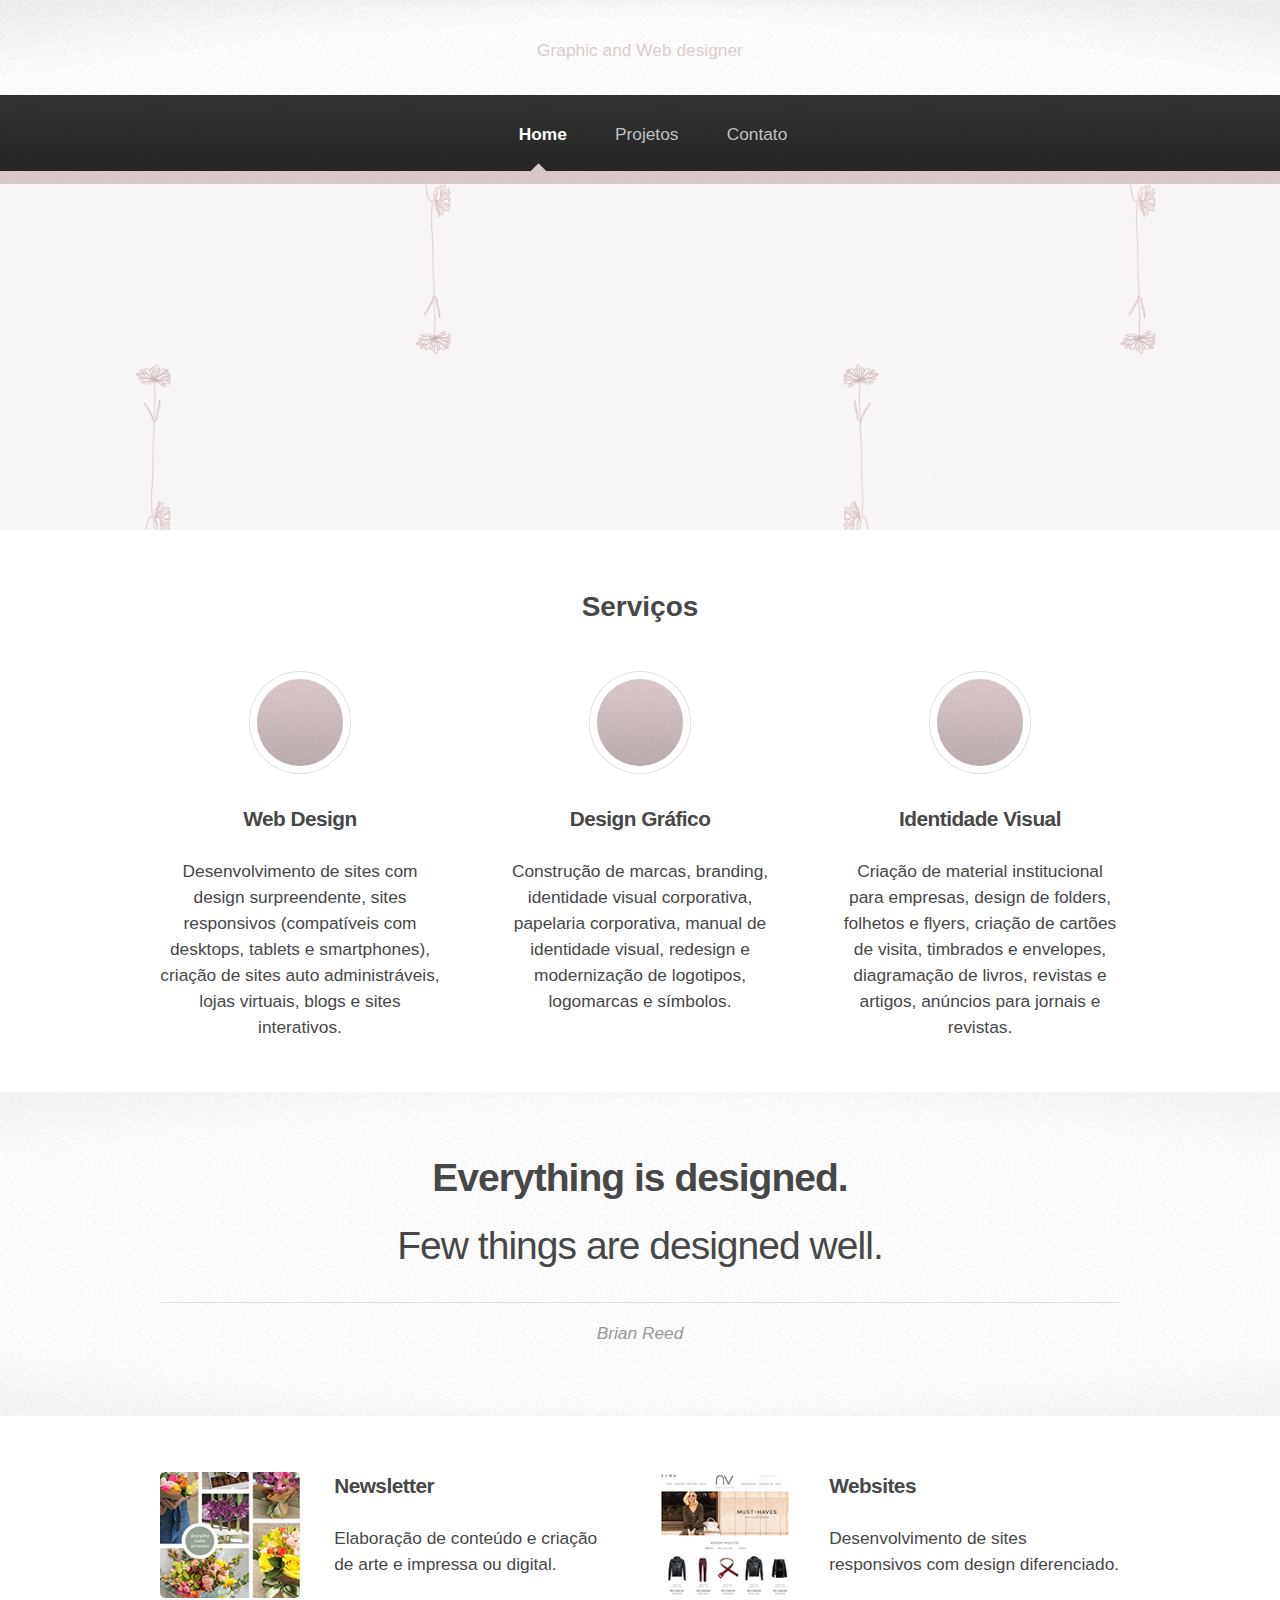
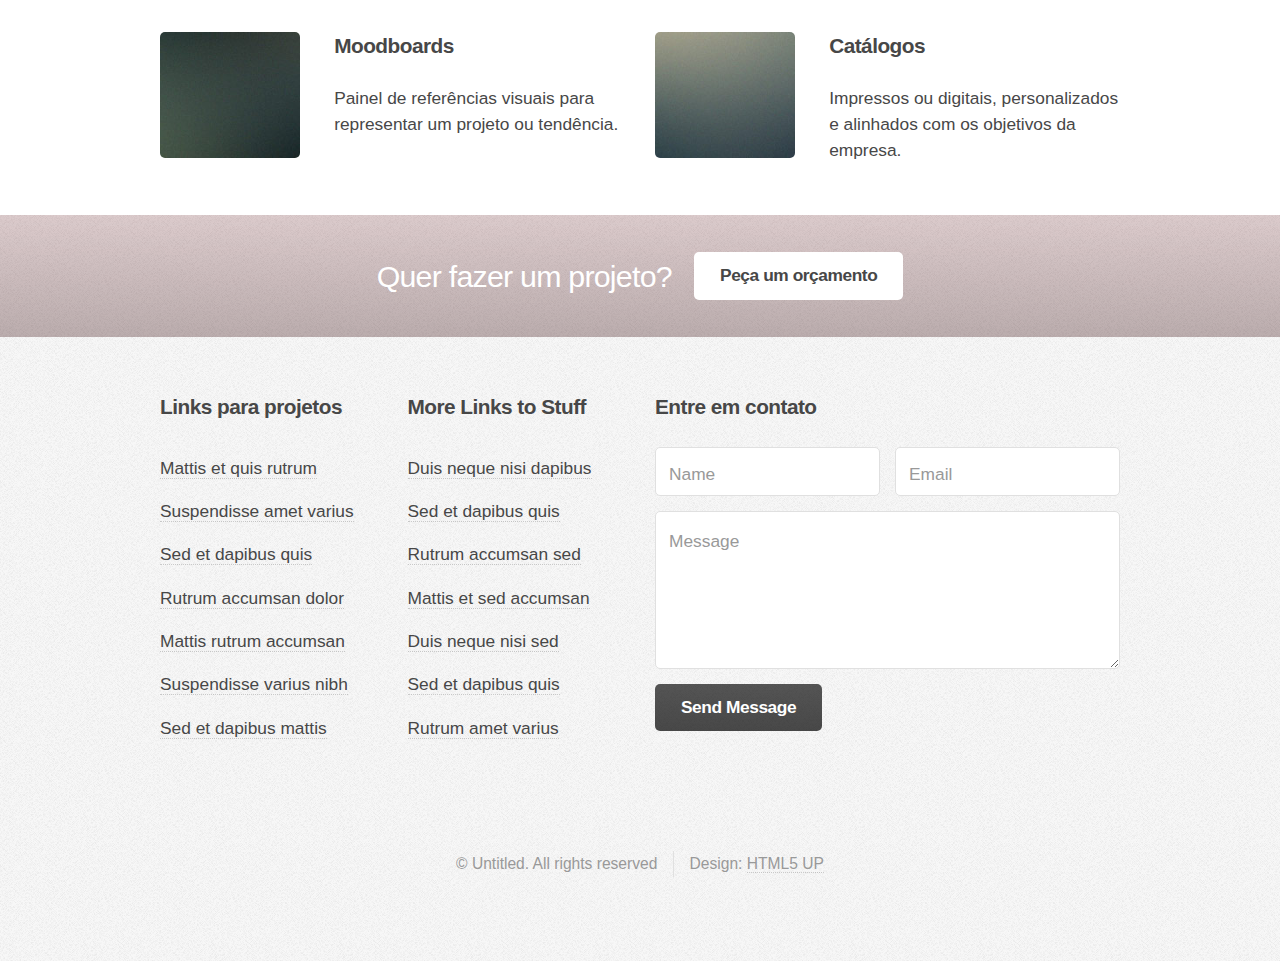
<file: index.html>
<!DOCTYPE HTML>
<!--
	Arcana by HTML5 UP
	html5up.net | @ajlkn
	Free for personal and commercial use under the CCA 3.0 license (html5up.net/license)
-->
<html>
	<head>
		<title>Ivi Menache Designer</title>
		<meta charset="utf-8" />
		<meta name="viewport" content="width=device-width, initial-scale=1, user-scalable=no" />
		<link rel="stylesheet" href="assets/css/main.css" />
	</head>
	<body class="is-preload">
		<div id="page-wrapper">

			<!-- Header -->
				<div id="header">

					<!-- Logo -->
						<h1><a href="index.html" id="logo"><!-- Ivi Menache  --><em>Graphic and Web designer</em></a></h1>

					<!-- Nav -->
						<nav id="nav">
							<ul>
								<li class="current"><a href="index.html">Home</a></li>
								<li>
									<a href="right-sidebar.html">Projetos</a>
									<ul>
										<!-- <li><a href="#">Identidade Visual</a></li>
										<li><a href="#">Webdesign</a></li>
										<li><a href="#">Design Gráfico</a></li> -->
										<li>
											<a href="#">Design Gráfico</a>
											<ul>
												<!-- <li><a href="right-sidebar.html">Catálogo Arneli</a></li>
												<li><a href="#">Newsletter</a></li> -->
												<li><a href="right-sidebar.html">Moodboard</a></li>
											</ul>
										</li>
										<li>
											<a href="#">Webdesign</a>
											<ul>
												<li><a href="flowerdistrict.html">Flower District Website</a></li>
												<li><a href="bynv.html">Site By Nv</a></li>
												<li><a href="sobrenos.html">Página Site ILovee</a></li>
											</ul>
										</li>
										<li>
											<a href="#">Identidade Visual</a>
											<ul>
												<li><a href="boloegula.html">Bolo e Gula</a></li>
												<li><a href="#">Vestindo a Mesa</a></li>
												<li><a href="#">Tapas BCN</a></li>
												<li><a href="#">Dia das Mães Mia Haas</a></li>
											</ul>
										</li>
									</ul>
										</li>
									<li ><a href="contato.html">Contato</a></li>
										<!-- <li><a href="#">Contato</a></li> -->
							<!-- </ul>
								</li>
								<li><a href="left-sidebar.html">Left Sidebar</a></li>
								<li><a href="right-sidebar.html">Right Sidebar</a></li>
								<li><a href="two-sidebar.html">Two Sidebar</a></li>
								<li><a href="no-sidebar.html">No Sidebar</a></li>
							</ul> -->
						</nav>

				</div>

			<!-- Banner -->
				<section id="banner">
					<header>
					<!-- 	<h2>Arcana: <em>A responsive site template freebie by <a href="http://html5up.net">HTML5 UP</a></em></h2>
						<a href="#" class="button">Learn More</a> -->
					</header>
				</section>

			<!-- Highlights -->
				<section class="wrapper style1">
					<h1 class="serviços">Serviços</h1>
					<div class="container">
						<div class="row gtr-200">
							<section class="col-4 col-12-narrower">
								<div class="box highlight">
									<i class="icon major fa-paper-plane"></i>
									<h3>Web Design</h3>
									<p>Desenvolvimento de sites com design surpreendente, sites responsivos (compatíveis com desktops, tablets e smartphones), criação de sites auto administráveis, lojas virtuais, blogs e sites interativos.</p>
								</div>
							</section>
							<section class="col-4 col-12-narrower">
								<div class="box highlight">
									<i class="icon major fa-pencil"></i>
									<h3>Design Gráfico</h3>
									<p>Construção de marcas, branding, identidade visual corporativa, papelaria corporativa, manual de identidade visual, redesign e modernização de logotipos, logomarcas e símbolos.</p>
								</div>
							</section>
							<section class="col-4 col-12-narrower">
								<div class="box highlight">
									<i class="icon major fa-wrench"></i>
									<h3>Identidade Visual</h3>
									<p>Criação de material institucional para empresas, design de folders, folhetos e flyers, criação de cartões de visita, timbrados e envelopes, diagramação de livros, revistas e artigos, anúncios para jornais e revistas.</p>
								</div>
							</section>
						</div>
					</div>
				</section>

			<!-- Gigantic Heading -->
				<section class="wrapper style2">
					<div class="container">
						<header class="major">
							<h2>Everything is designed. <br><em>Few things are designed well.</em></br></h2>
							<p><em>Brian Reed</em></p>
						</header>
					</div>
				</section>

			<!-- Posts -->
				<section class="wrapper style1">
					<div class="container">
						<div class="row">
							<section class="col-6 col-12-narrower">
								<div class="box post">
									<a href="#" class="image left"><img src="images/pic01.jpg" alt="" /></a>
									<div class="inner">
										<h3>Newsletter</h3>
										<p>Elaboração de conteúdo e criação <br>de arte e impressa ou digital.</br></p>
									</div>
								</div>
							</section>
							<section class="col-6 col-12-narrower">
								<div class="box post">
									<a href="#" class="image left"><img src="images/pic02.jpg" alt="" /></a>
									<div class="inner">
										<h3>Websites</h3>
										<p>Desenvolvimento de sites responsivos com design diferenciado.</p>
									</div>
								</div>
							</section>
						</div>
						<div class="row">
							<section class="col-6 col-12-narrower">
								<div class="box post">
									<a href="#" class="image left"><img src="images/pic03.jpg" alt="" /></a>
									<div class="inner">
										<h3>Moodboards</h3>
										<p>Painel de referências visuais para representar um projeto ou tendência.</p>
									</div>
								</div>
							</section>
							<section class="col-6 col-12-narrower">
								<div class="box post">
									<a href="#" class="image left"><img src="images/pic04.jpg" alt="" /></a>
									<div class="inner">
										<h3>Catálogos</h3>
										<p>Impressos ou digitais, personalizados e alinhados com os objetivos da empresa.</p>
									</div>
								</div>
							</section>
						</div>
					</div>
				</section>

			<!-- CTA -->
				<section id="cta" class="wrapper style3">
					<div class="container">
						<header>
							<h2 class="lessweight">Quer fazer um projeto?</h2>
							<a href="#" class="button">Peça um orçamento</a>
						</header>
					</div>
				</section>

			<!-- Footer -->
				<div id="footer">
					<div class="container">
						<div class="row">
							<section class="col-3 col-6-narrower col-12-mobilep">
								<h3>Links para projetos</h3>
								<ul class="links">
									<li><a href="#">Mattis et quis rutrum</a></li>
									<li><a href="#">Suspendisse amet varius</a></li>
									<li><a href="#">Sed et dapibus quis</a></li>
									<li><a href="#">Rutrum accumsan dolor</a></li>
									<li><a href="#">Mattis rutrum accumsan</a></li>
									<li><a href="#">Suspendisse varius nibh</a></li>
									<li><a href="#">Sed et dapibus mattis</a></li>
								</ul>
							</section>
							<section class="col-3 col-6-narrower col-12-mobilep">
								<h3>More Links to Stuff</h3>
								<ul class="links">
									<li><a href="#">Duis neque nisi dapibus</a></li>
									<li><a href="#">Sed et dapibus quis</a></li>
									<li><a href="#">Rutrum accumsan sed</a></li>
									<li><a href="#">Mattis et sed accumsan</a></li>
									<li><a href="#">Duis neque nisi sed</a></li>
									<li><a href="#">Sed et dapibus quis</a></li>
									<li><a href="#">Rutrum amet varius</a></li>
								</ul>
							</section>
							<section class="col-6 col-12-narrower">
								<h3>Entre em contato</h3>
								<form>
									<div class="row gtr-50">
										<div class="col-6 col-12-mobilep">
											<input type="text" name="name" id="name" placeholder="Name" />
										</div>
										<div class="col-6 col-12-mobilep">
											<input type="email" name="email" id="email" placeholder="Email" />
										</div>
										<div class="col-12">
											<textarea name="message" id="message" placeholder="Message" rows="5"></textarea>
										</div>
										<div class="col-12">
											<ul class="actions">
												<li><input type="submit" class="button alt" value="Send Message" /></li>
											</ul>
										</div>
									</div>
								</form>
							</section>
						</div>
					</div>

					<!-- Icons -->
						<ul class="icons">
							<li><a href="#" class="icon fa-twitter"><span class="label">Twitter</span></a></li>
							<li><a href="#" class="icon fa-facebook"><span class="label">Facebook</span></a></li>
							<li><a href="#" class="icon fa-github"><span class="label">GitHub</span></a></li>
							<li><a href="#" class="icon fa-linkedin"><span class="label">LinkedIn</span></a></li>
							<li><a href="#" class="icon fa-google-plus"><span class="label">Google+</span></a></li>
						</ul>

					<!-- Copyright -->
						<div class="copyright">
							<ul class="menu">
								<li>&copy; Untitled. All rights reserved</li><li>Design: <a href="http://html5up.net">HTML5 UP</a></li>
							</ul>
						</div>

				</div>

		</div>

		<!-- Scripts -->
			<script src="assets/js/jquery.min.js"></script>
			<script src="assets/js/jquery.dropotron.min.js"></script>
			<script src="assets/js/browser.min.js"></script>
			<script src="assets/js/breakpoints.min.js"></script>
			<script src="assets/js/util.js"></script>
			<script src="assets/js/main.js"></script>

	</body>
</html>
</file>
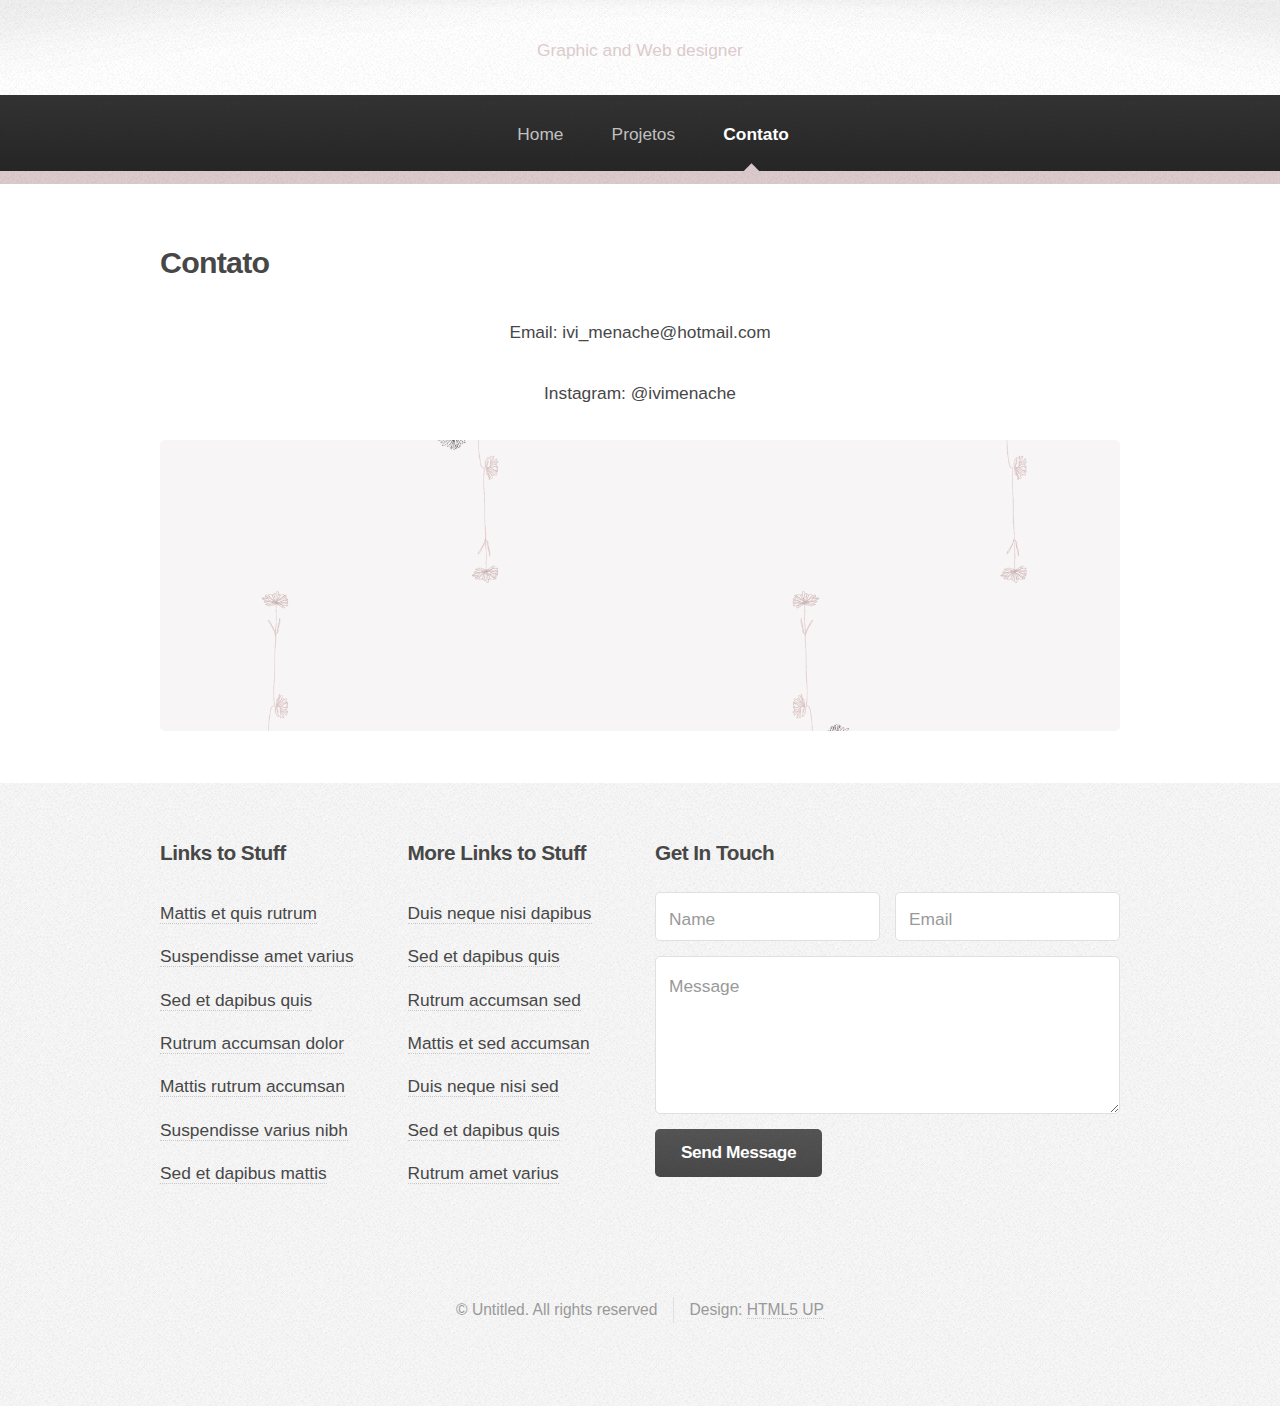
<file: contato.html>
<!DOCTYPE HTML>
<!--
	Arcana by HTML5 UP
	html5up.net | @ajlkn
	Free for personal and commercial use under the CCA 3.0 license (html5up.net/license)
-->
<html>
	<head>
		<title>Ivi Menache - Contato</title>
		<meta charset="utf-8" />
		<meta name="viewport" content="width=device-width, initial-scale=1, user-scalable=no" />
		<link rel="stylesheet" href="assets/css/main.css" />
	</head>
	<body class="is-preload">
		<div id="page-wrapper">

			<!-- Header -->
				<div id="header">

					<!-- Logo -->
						<h1><a href="index.html" id="logo"><em>Graphic and Web designer</em></a></h1>

					<!-- Nav -->
						<nav id="nav">
							<ul>
								<li><a href="index.html">Home</a></li>
								<li>
									<a href="right-sidebar.html">Projetos</a>
									<ul>
										<li>
											<a href="right-sidebar.html">Design Gráfico</a>
												<ul>
												<li><a href="right-sidebar.html">Moodboard</a></li>
											</ul>
										</li>
									
										<li>
											<a href="flowerdistrict.html">Webdesign</a>
											<ul>
												<li><a href="flowerdistrict.html">Flower District Website</a></li>
												<li><a href="#">Site By Nv</a></li>
												<li><a href="sobrenos.html">Página Site ILovee</a></li>
											</ul>
										</li>

										<li><a href="boloegula.html">Identidade Visual</a>
											<ul>
												<li><a href="boloegula.html">Bolo e Gula</a></li>
												<li><a href="#">Vestindo a Mesa</a></li>
												<li><a href="#">Tapas BCN</a></li>
												<li><a href="#">Dia das Mães Mia Haas</a></li>
											</ul>
										</li>
									</ul>
								</li>
								<!-- <li><a href="left-sidebar.html">Left Sidebar</a></li>
								<li><a href="right-sidebar.html">Right Sidebar</a></li>
								<li><a href="two-sidebar.html">Two Sidebar</a></li> -->
								<li class="current"><a href="no-sidebar.html">Contato</a></li>
							</ul>
						</nav>

				</div>

			<!-- Main -->
				<section class="wrapper style1">
					<div class="container">
						<div id="content">

							<!-- Content -->

								<article>
									<header>
										<h2>Contato</h2>
										<!-- <p>All content, all the time.</p> -->
									</header>

									<!-- <div class="contato">
										<div class="info">Email: ivi_menache@hotmail.com</div>
										<div class="info">Instagram: @ivimenache</div>
									</div> -->
									
									<p class="info">Email: ivi_menache@hotmail.com</p>	
									<p class="info">Instagram: @ivimenache</p>	

									<span class="image featured"><img src="images/banner2.gif" alt="" /></span>



									<!-- <h3>And Yet Another Subheading</h3>
									<p>Lorem ipsum dolor sit amet, consectetur adipiscing elit. Maecenas ac quam risus, at tempus
									justo. Sed dictum rutrum massa eu volutpat. Quisque vitae hendrerit sem. Pellentesque lorem felis,
									ultricies a bibendum id, bibendum sit amet nisl. Mauris et lorem quam. Maecenas rutrum imperdiet
									vulputate. Nulla quis nibh ipsum, sed egestas justo. Morbi ut ante mattis orci convallis tempor.
									Etiam a lacus a lacus pharetra porttitor quis accumsan odio. Sed vel euismod nisi. Etiam convallis
									rhoncus dui quis euismod. Maecenas lorem tellus, congue et condimentum ac, ullamcorper non sapien.
									Donec sagittis massa et leo semper a scelerisque metus faucibus. Morbi congue mattis mi.
									Phasellus sed nisl vitae risus tristique volutpat. Cras rutrum commodo luctus.</p>

									<p>Phasellus odio risus, faucibus et viverra vitae, eleifend ac purus. Praesent mattis, enim
									quis hendrerit porttitor, sapien tortor viverra magna, sit amet rhoncus nisl lacus nec arcu.
									Suspendisse laoreet metus ut metus imperdiet interdum aliquam justo tincidunt. Mauris dolor urna,
									fringilla vel malesuada ac, dignissim eu mi. Praesent mollis massa ac nulla pretium pretium.
									Maecenas tortor mauris, consectetur pellentesque dapibus eget, tincidunt vitae arcu.
									Vestibulum purus augue, tincidunt sit amet iaculis id, porta eu purus.</p> -->
								</article>

						</div>
					</div>
				</section>

			<!-- Footer -->
				<div id="footer">
					<div class="container">
						<div class="row">
							<section class="col-3 col-6-narrower col-12-mobilep">
								<h3>Links to Stuff</h3>
								<ul class="links">
									<li><a href="#">Mattis et quis rutrum</a></li>
									<li><a href="#">Suspendisse amet varius</a></li>
									<li><a href="#">Sed et dapibus quis</a></li>
									<li><a href="#">Rutrum accumsan dolor</a></li>
									<li><a href="#">Mattis rutrum accumsan</a></li>
									<li><a href="#">Suspendisse varius nibh</a></li>
									<li><a href="#">Sed et dapibus mattis</a></li>
								</ul>
							</section>
							<section class="col-3 col-6-narrower col-12-mobilep">
								<h3>More Links to Stuff</h3>
								<ul class="links">
									<li><a href="#">Duis neque nisi dapibus</a></li>
									<li><a href="#">Sed et dapibus quis</a></li>
									<li><a href="#">Rutrum accumsan sed</a></li>
									<li><a href="#">Mattis et sed accumsan</a></li>
									<li><a href="#">Duis neque nisi sed</a></li>
									<li><a href="#">Sed et dapibus quis</a></li>
									<li><a href="#">Rutrum amet varius</a></li>
								</ul>
							</section>
							<section class="col-6 col-12-narrower">
								<h3>Get In Touch</h3>
								<form>
									<div class="row gtr-50">
										<div class="col-6 col-12-mobilep">
											<input type="text" name="name" id="name" placeholder="Name" />
										</div>
										<div class="col-6 col-12-mobilep">
											<input type="email" name="email" id="email" placeholder="Email" />
										</div>
										<div class="col-12">
											<textarea name="message" id="message" placeholder="Message" rows="5"></textarea>
										</div>
										<div class="col-12">
											<ul class="actions">
												<li><input type="submit" class="button alt" value="Send Message" /></li>
											</ul>
										</div>
									</div>
								</form>
							</section>
						</div>
					</div>

					<!-- Icons -->
						<ul class="icons">
							<li><a href="#" class="icon fa-twitter"><span class="label">Twitter</span></a></li>
							<li><a href="#" class="icon fa-facebook"><span class="label">Facebook</span></a></li>
							<li><a href="#" class="icon fa-github"><span class="label">GitHub</span></a></li>
							<li><a href="#" class="icon fa-linkedin"><span class="label">LinkedIn</span></a></li>
							<li><a href="#" class="icon fa-google-plus"><span class="label">Google+</span></a></li>
						</ul>

					<!-- Copyright -->
						<div class="copyright">
							<ul class="menu">
								<li>&copy; Untitled. All rights reserved</li><li>Design: <a href="http://html5up.net">HTML5 UP</a></li>
							</ul>
						</div>

				</div>

		</div>

		<!-- Scripts -->
			<script src="assets/js/jquery.min.js"></script>
			<script src="assets/js/jquery.dropotron.min.js"></script>
			<script src="assets/js/browser.min.js"></script>
			<script src="assets/js/breakpoints.min.js"></script>
			<script src="assets/js/util.js"></script>
			<script src="assets/js/main.js"></script>

	</body>
</html>
</file>
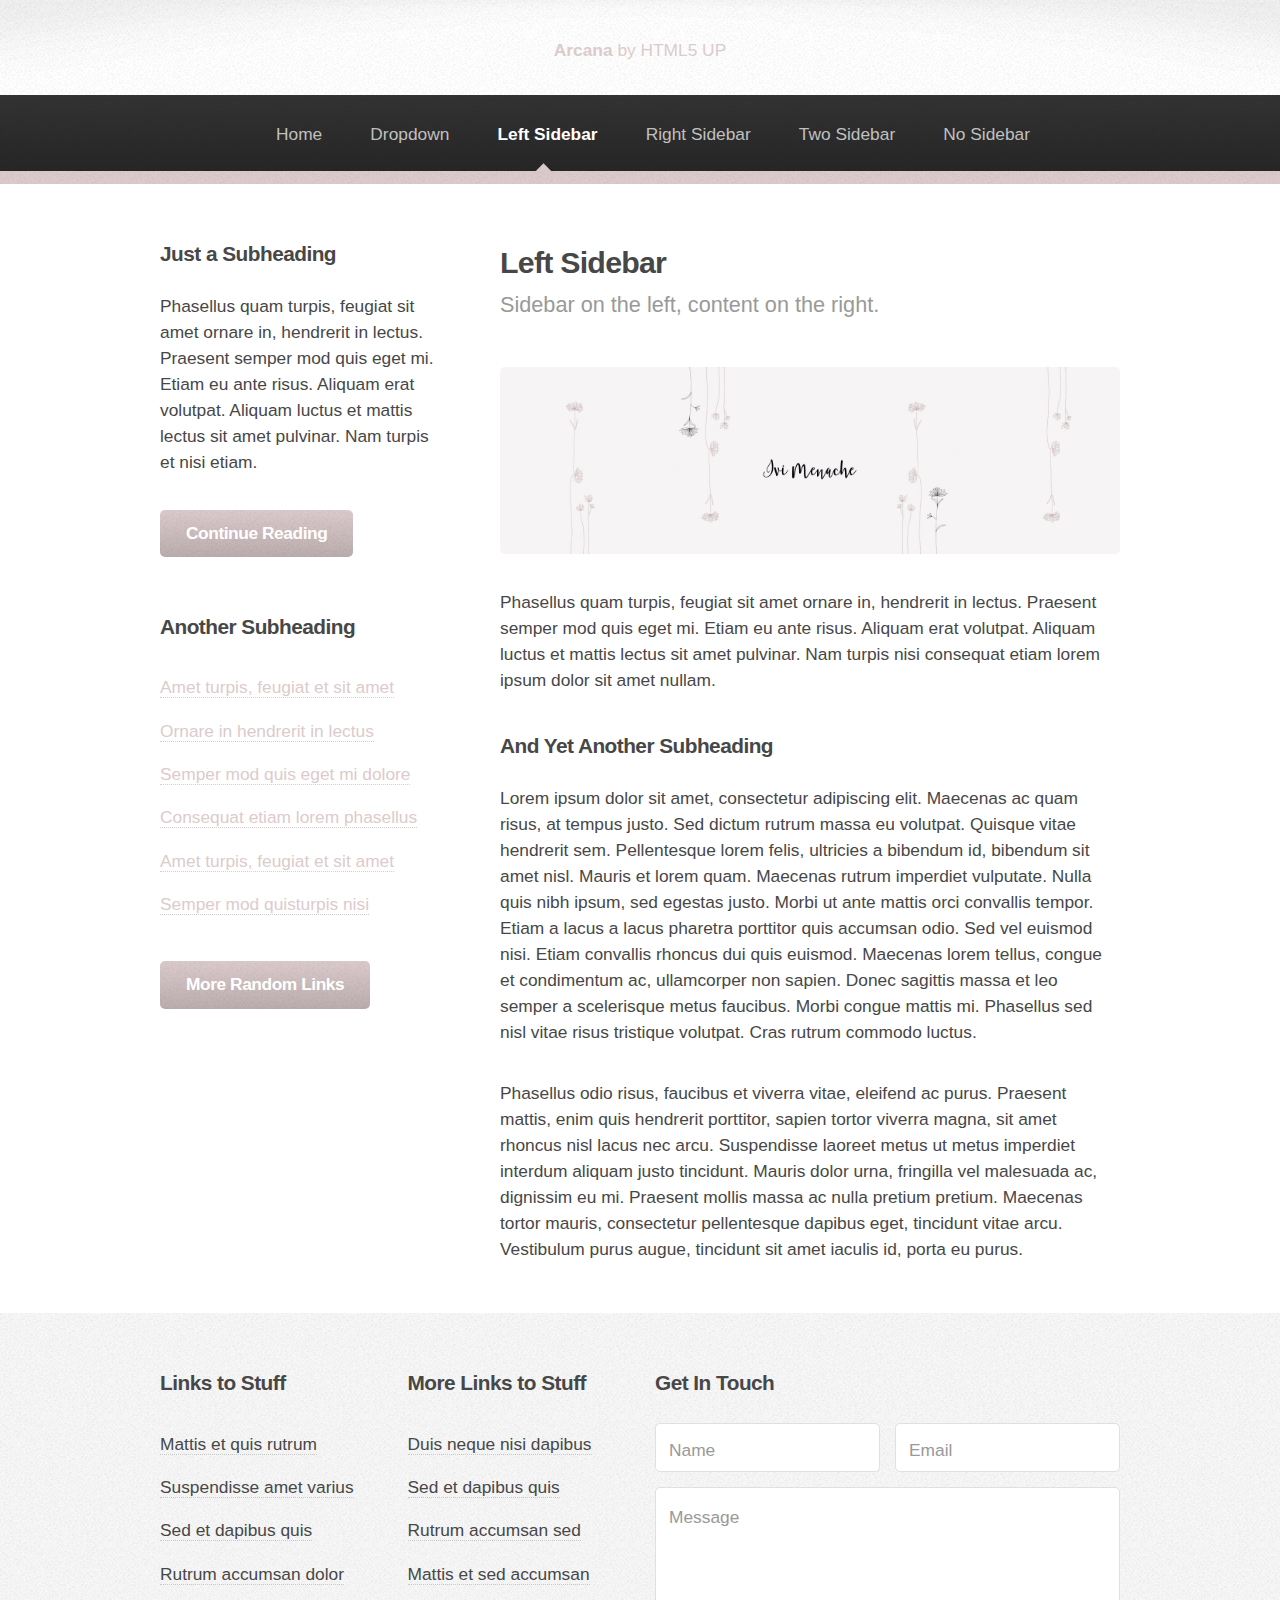
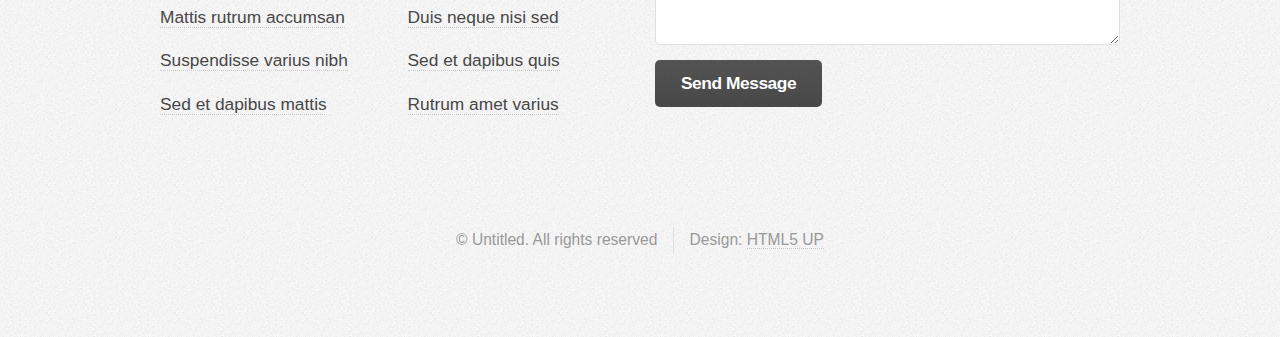
<file: left-sidebar.html>
<!DOCTYPE HTML>
<!--
	Arcana by HTML5 UP
	html5up.net | @ajlkn
	Free for personal and commercial use under the CCA 3.0 license (html5up.net/license)
-->
<html>
	<head>
		<title>Left Sidebar - Arcana by HTML5 UP</title>
		<meta charset="utf-8" />
		<meta name="viewport" content="width=device-width, initial-scale=1, user-scalable=no" />
		<link rel="stylesheet" href="assets/css/main.css" />
	</head>
	<body class="is-preload">
		<div id="page-wrapper">

			<!-- Header -->
				<div id="header">

					<!-- Logo -->
						<h1><a href="index.html" id="logo">Arcana <em>by HTML5 UP</em></a></h1>

					<!-- Nav -->
						<nav id="nav">
							<ul>
								<li><a href="index.html">Home</a></li>
								<li>
									<a href="#">Dropdown</a>
									<ul>
										<li><a href="#">Lorem dolor</a></li>
										<li><a href="#">Magna phasellus</a></li>
										<li><a href="#">Etiam sed tempus</a></li>
										<li>
											<a href="#">Submenu</a>
											<ul>
												<li><a href="#">Lorem dolor</a></li>
												<li><a href="#">Phasellus magna</a></li>
												<li><a href="#">Magna phasellus</a></li>
												<li><a href="#">Etiam nisl</a></li>
												<li><a href="#">Veroeros feugiat</a></li>
											</ul>
										</li>
										<li><a href="#">Veroeros feugiat</a></li>
									</ul>
								</li>
								<li class="current"><a href="left-sidebar.html">Left Sidebar</a></li>
								<li><a href="right-sidebar.html">Right Sidebar</a></li>
								<li><a href="two-sidebar.html">Two Sidebar</a></li>
								<li><a href="no-sidebar.html">No Sidebar</a></li>
							</ul>
						</nav>

				</div>

			<!-- Main -->
				<section class="wrapper style1">
					<div class="container">
						<div class="row gtr-200">
							<div class="col-4 col-12-narrower">
								<div id="sidebar">

									<!-- Sidebar -->

										<section>
											<h3>Just a Subheading</h3>
											<p>Phasellus quam turpis, feugiat sit amet ornare in, hendrerit in lectus.
											Praesent semper mod quis eget mi. Etiam eu ante risus. Aliquam erat volutpat.
											Aliquam luctus et mattis lectus sit amet pulvinar. Nam turpis et nisi etiam.</p>
											<footer>
												<a href="#" class="button">Continue Reading</a>
											</footer>
										</section>

										<section>
											<h3>Another Subheading</h3>
											<ul class="links">
												<li><a href="#">Amet turpis, feugiat et sit amet</a></li>
												<li><a href="#">Ornare in hendrerit in lectus</a></li>
												<li><a href="#">Semper mod quis eget mi dolore</a></li>
												<li><a href="#">Consequat etiam lorem phasellus</a></li>
												<li><a href="#">Amet turpis, feugiat et sit amet</a></li>
												<li><a href="#">Semper mod quisturpis nisi</a></li>
											</ul>
											<footer>
												<a href="#" class="button">More Random Links</a>
											</footer>
										</section>

								</div>
							</div>
							<div class="col-8  col-12-narrower imp-narrower">
								<div id="content">

									<!-- Content -->

										<article>
											<header>
												<h2>Left Sidebar</h2>
												<p>Sidebar on the left, content on the right.</p>
											</header>

											<span class="image featured"><img src="images/banner.jpg" alt="" /></span>

											<p>Phasellus quam turpis, feugiat sit amet ornare in, hendrerit in lectus.
											Praesent semper mod quis eget mi. Etiam eu ante risus. Aliquam erat volutpat.
											Aliquam luctus et mattis lectus sit amet pulvinar. Nam turpis nisi
											consequat etiam lorem ipsum dolor sit amet nullam.</p>

											<h3>And Yet Another Subheading</h3>
											<p>Lorem ipsum dolor sit amet, consectetur adipiscing elit. Maecenas ac quam risus, at tempus
											justo. Sed dictum rutrum massa eu volutpat. Quisque vitae hendrerit sem. Pellentesque lorem felis,
											ultricies a bibendum id, bibendum sit amet nisl. Mauris et lorem quam. Maecenas rutrum imperdiet
											vulputate. Nulla quis nibh ipsum, sed egestas justo. Morbi ut ante mattis orci convallis tempor.
											Etiam a lacus a lacus pharetra porttitor quis accumsan odio. Sed vel euismod nisi. Etiam convallis
											rhoncus dui quis euismod. Maecenas lorem tellus, congue et condimentum ac, ullamcorper non sapien.
											Donec sagittis massa et leo semper a scelerisque metus faucibus. Morbi congue mattis mi.
											Phasellus sed nisl vitae risus tristique volutpat. Cras rutrum commodo luctus.</p>

											<p>Phasellus odio risus, faucibus et viverra vitae, eleifend ac purus. Praesent mattis, enim
											quis hendrerit porttitor, sapien tortor viverra magna, sit amet rhoncus nisl lacus nec arcu.
											Suspendisse laoreet metus ut metus imperdiet interdum aliquam justo tincidunt. Mauris dolor urna,
											fringilla vel malesuada ac, dignissim eu mi. Praesent mollis massa ac nulla pretium pretium.
											Maecenas tortor mauris, consectetur pellentesque dapibus eget, tincidunt vitae arcu.
											Vestibulum purus augue, tincidunt sit amet iaculis id, porta eu purus.</p>
										</article>

								</div>
							</div>
						</div>
					</div>
				</section>

			<!-- Footer -->
				<div id="footer">
					<div class="container">
						<div class="row">
							<section class="col-3 col-6-narrower col-12-mobilep">
								<h3>Links to Stuff</h3>
								<ul class="links">
									<li><a href="#">Mattis et quis rutrum</a></li>
									<li><a href="#">Suspendisse amet varius</a></li>
									<li><a href="#">Sed et dapibus quis</a></li>
									<li><a href="#">Rutrum accumsan dolor</a></li>
									<li><a href="#">Mattis rutrum accumsan</a></li>
									<li><a href="#">Suspendisse varius nibh</a></li>
									<li><a href="#">Sed et dapibus mattis</a></li>
								</ul>
							</section>
							<section class="col-3 col-6-narrower col-12-mobilep">
								<h3>More Links to Stuff</h3>
								<ul class="links">
									<li><a href="#">Duis neque nisi dapibus</a></li>
									<li><a href="#">Sed et dapibus quis</a></li>
									<li><a href="#">Rutrum accumsan sed</a></li>
									<li><a href="#">Mattis et sed accumsan</a></li>
									<li><a href="#">Duis neque nisi sed</a></li>
									<li><a href="#">Sed et dapibus quis</a></li>
									<li><a href="#">Rutrum amet varius</a></li>
								</ul>
							</section>
							<section class="col-6 col-12-narrower">
								<h3>Get In Touch</h3>
								<form>
									<div class="row gtr-50">
										<div class="col-6 col-12-mobilep">
											<input type="text" name="name" id="name" placeholder="Name" />
										</div>
										<div class="col-6 col-12-mobilep">
											<input type="email" name="email" id="email" placeholder="Email" />
										</div>
										<div class="col-12">
											<textarea name="message" id="message" placeholder="Message" rows="5"></textarea>
										</div>
										<div class="col-12">
											<ul class="actions">
												<li><input type="submit" class="button alt" value="Send Message" /></li>
											</ul>
										</div>
									</div>
								</form>
							</section>
						</div>
					</div>

					<!-- Icons -->
						<ul class="icons">
							<li><a href="#" class="icon fa-twitter"><span class="label">Twitter</span></a></li>
							<li><a href="#" class="icon fa-facebook"><span class="label">Facebook</span></a></li>
							<li><a href="#" class="icon fa-github"><span class="label">GitHub</span></a></li>
							<li><a href="#" class="icon fa-linkedin"><span class="label">LinkedIn</span></a></li>
							<li><a href="#" class="icon fa-google-plus"><span class="label">Google+</span></a></li>
						</ul>

					<!-- Copyright -->
						<div class="copyright">
							<ul class="menu">
								<li>&copy; Untitled. All rights reserved</li><li>Design: <a href="http://html5up.net">HTML5 UP</a></li>
							</ul>
						</div>

				</div>

		</div>

		<!-- Scripts -->
			<script src="assets/js/jquery.min.js"></script>
			<script src="assets/js/jquery.dropotron.min.js"></script>
			<script src="assets/js/browser.min.js"></script>
			<script src="assets/js/breakpoints.min.js"></script>
			<script src="assets/js/util.js"></script>
			<script src="assets/js/main.js"></script>

	</body>
</html>
</file>
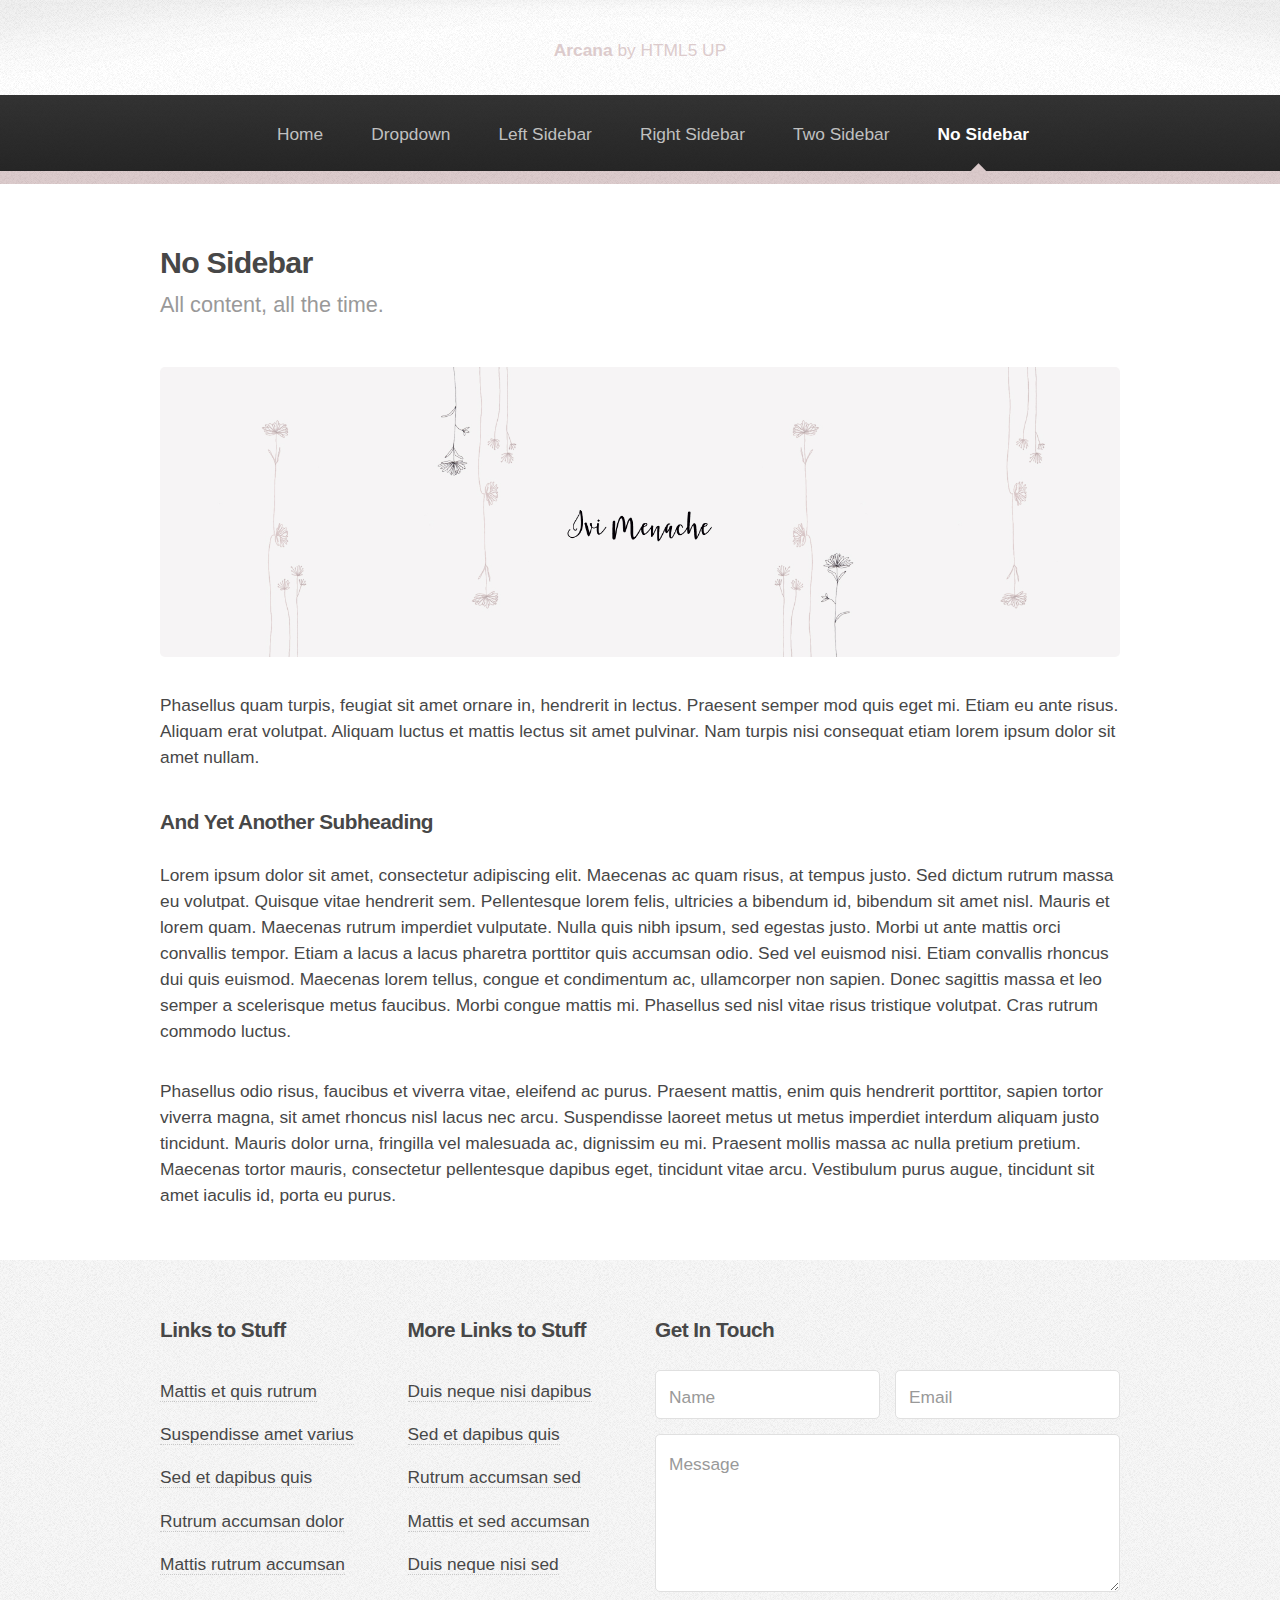
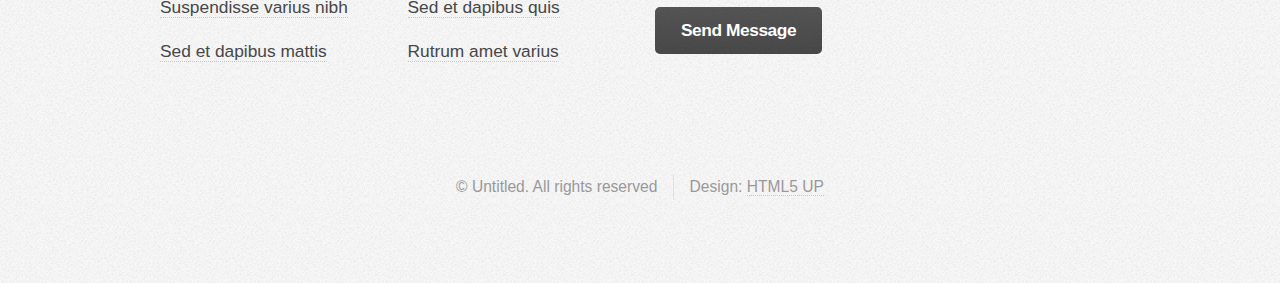
<file: no-sidebar.html>
<!DOCTYPE HTML>
<!--
	Arcana by HTML5 UP
	html5up.net | @ajlkn
	Free for personal and commercial use under the CCA 3.0 license (html5up.net/license)
-->
<html>
	<head>
		<title>No Sidebar - Arcana by HTML5 UP</title>
		<meta charset="utf-8" />
		<meta name="viewport" content="width=device-width, initial-scale=1, user-scalable=no" />
		<link rel="stylesheet" href="assets/css/main.css" />
	</head>
	<body class="is-preload">
		<div id="page-wrapper">

			<!-- Header -->
				<div id="header">

					<!-- Logo -->
						<h1><a href="index.html" id="logo">Arcana <em>by HTML5 UP</em></a></h1>

					<!-- Nav -->
						<nav id="nav">
							<ul>
								<li><a href="index.html">Home</a></li>
								<li>
									<a href="#">Dropdown</a>
									<ul>
										<li><a href="#">Lorem dolor</a></li>
										<li><a href="#">Magna phasellus</a></li>
										<li><a href="#">Etiam sed tempus</a></li>
										<li>
											<a href="#">Submenu</a>
											<ul>
												<li><a href="#">Lorem dolor</a></li>
												<li><a href="#">Phasellus magna</a></li>
												<li><a href="#">Magna phasellus</a></li>
												<li><a href="#">Etiam nisl</a></li>
												<li><a href="#">Veroeros feugiat</a></li>
											</ul>
										</li>
										<li><a href="#">Veroeros feugiat</a></li>
									</ul>
								</li>
								<li><a href="left-sidebar.html">Left Sidebar</a></li>
								<li><a href="right-sidebar.html">Right Sidebar</a></li>
								<li><a href="two-sidebar.html">Two Sidebar</a></li>
								<li class="current"><a href="no-sidebar.html">No Sidebar</a></li>
							</ul>
						</nav>

				</div>

			<!-- Main -->
				<section class="wrapper style1">
					<div class="container">
						<div id="content">

							<!-- Content -->

								<article>
									<header>
										<h2>No Sidebar</h2>
										<p>All content, all the time.</p>
									</header>

									<span class="image featured"><img src="images/banner.jpg" alt="" /></span>

									<p>Phasellus quam turpis, feugiat sit amet ornare in, hendrerit in lectus.
									Praesent semper mod quis eget mi. Etiam eu ante risus. Aliquam erat volutpat.
									Aliquam luctus et mattis lectus sit amet pulvinar. Nam turpis nisi
									consequat etiam lorem ipsum dolor sit amet nullam.</p>

									<h3>And Yet Another Subheading</h3>
									<p>Lorem ipsum dolor sit amet, consectetur adipiscing elit. Maecenas ac quam risus, at tempus
									justo. Sed dictum rutrum massa eu volutpat. Quisque vitae hendrerit sem. Pellentesque lorem felis,
									ultricies a bibendum id, bibendum sit amet nisl. Mauris et lorem quam. Maecenas rutrum imperdiet
									vulputate. Nulla quis nibh ipsum, sed egestas justo. Morbi ut ante mattis orci convallis tempor.
									Etiam a lacus a lacus pharetra porttitor quis accumsan odio. Sed vel euismod nisi. Etiam convallis
									rhoncus dui quis euismod. Maecenas lorem tellus, congue et condimentum ac, ullamcorper non sapien.
									Donec sagittis massa et leo semper a scelerisque metus faucibus. Morbi congue mattis mi.
									Phasellus sed nisl vitae risus tristique volutpat. Cras rutrum commodo luctus.</p>

									<p>Phasellus odio risus, faucibus et viverra vitae, eleifend ac purus. Praesent mattis, enim
									quis hendrerit porttitor, sapien tortor viverra magna, sit amet rhoncus nisl lacus nec arcu.
									Suspendisse laoreet metus ut metus imperdiet interdum aliquam justo tincidunt. Mauris dolor urna,
									fringilla vel malesuada ac, dignissim eu mi. Praesent mollis massa ac nulla pretium pretium.
									Maecenas tortor mauris, consectetur pellentesque dapibus eget, tincidunt vitae arcu.
									Vestibulum purus augue, tincidunt sit amet iaculis id, porta eu purus.</p>
								</article>

						</div>
					</div>
				</section>

			<!-- Footer -->
				<div id="footer">
					<div class="container">
						<div class="row">
							<section class="col-3 col-6-narrower col-12-mobilep">
								<h3>Links to Stuff</h3>
								<ul class="links">
									<li><a href="#">Mattis et quis rutrum</a></li>
									<li><a href="#">Suspendisse amet varius</a></li>
									<li><a href="#">Sed et dapibus quis</a></li>
									<li><a href="#">Rutrum accumsan dolor</a></li>
									<li><a href="#">Mattis rutrum accumsan</a></li>
									<li><a href="#">Suspendisse varius nibh</a></li>
									<li><a href="#">Sed et dapibus mattis</a></li>
								</ul>
							</section>
							<section class="col-3 col-6-narrower col-12-mobilep">
								<h3>More Links to Stuff</h3>
								<ul class="links">
									<li><a href="#">Duis neque nisi dapibus</a></li>
									<li><a href="#">Sed et dapibus quis</a></li>
									<li><a href="#">Rutrum accumsan sed</a></li>
									<li><a href="#">Mattis et sed accumsan</a></li>
									<li><a href="#">Duis neque nisi sed</a></li>
									<li><a href="#">Sed et dapibus quis</a></li>
									<li><a href="#">Rutrum amet varius</a></li>
								</ul>
							</section>
							<section class="col-6 col-12-narrower">
								<h3>Get In Touch</h3>
								<form>
									<div class="row gtr-50">
										<div class="col-6 col-12-mobilep">
											<input type="text" name="name" id="name" placeholder="Name" />
										</div>
										<div class="col-6 col-12-mobilep">
											<input type="email" name="email" id="email" placeholder="Email" />
										</div>
										<div class="col-12">
											<textarea name="message" id="message" placeholder="Message" rows="5"></textarea>
										</div>
										<div class="col-12">
											<ul class="actions">
												<li><input type="submit" class="button alt" value="Send Message" /></li>
											</ul>
										</div>
									</div>
								</form>
							</section>
						</div>
					</div>

					<!-- Icons -->
						<ul class="icons">
							<li><a href="#" class="icon fa-twitter"><span class="label">Twitter</span></a></li>
							<li><a href="#" class="icon fa-facebook"><span class="label">Facebook</span></a></li>
							<li><a href="#" class="icon fa-github"><span class="label">GitHub</span></a></li>
							<li><a href="#" class="icon fa-linkedin"><span class="label">LinkedIn</span></a></li>
							<li><a href="#" class="icon fa-google-plus"><span class="label">Google+</span></a></li>
						</ul>

					<!-- Copyright -->
						<div class="copyright">
							<ul class="menu">
								<li>&copy; Untitled. All rights reserved</li><li>Design: <a href="http://html5up.net">HTML5 UP</a></li>
							</ul>
						</div>

				</div>

		</div>

		<!-- Scripts -->
			<script src="assets/js/jquery.min.js"></script>
			<script src="assets/js/jquery.dropotron.min.js"></script>
			<script src="assets/js/browser.min.js"></script>
			<script src="assets/js/breakpoints.min.js"></script>
			<script src="assets/js/util.js"></script>
			<script src="assets/js/main.js"></script>

	</body>
</html>
</file>
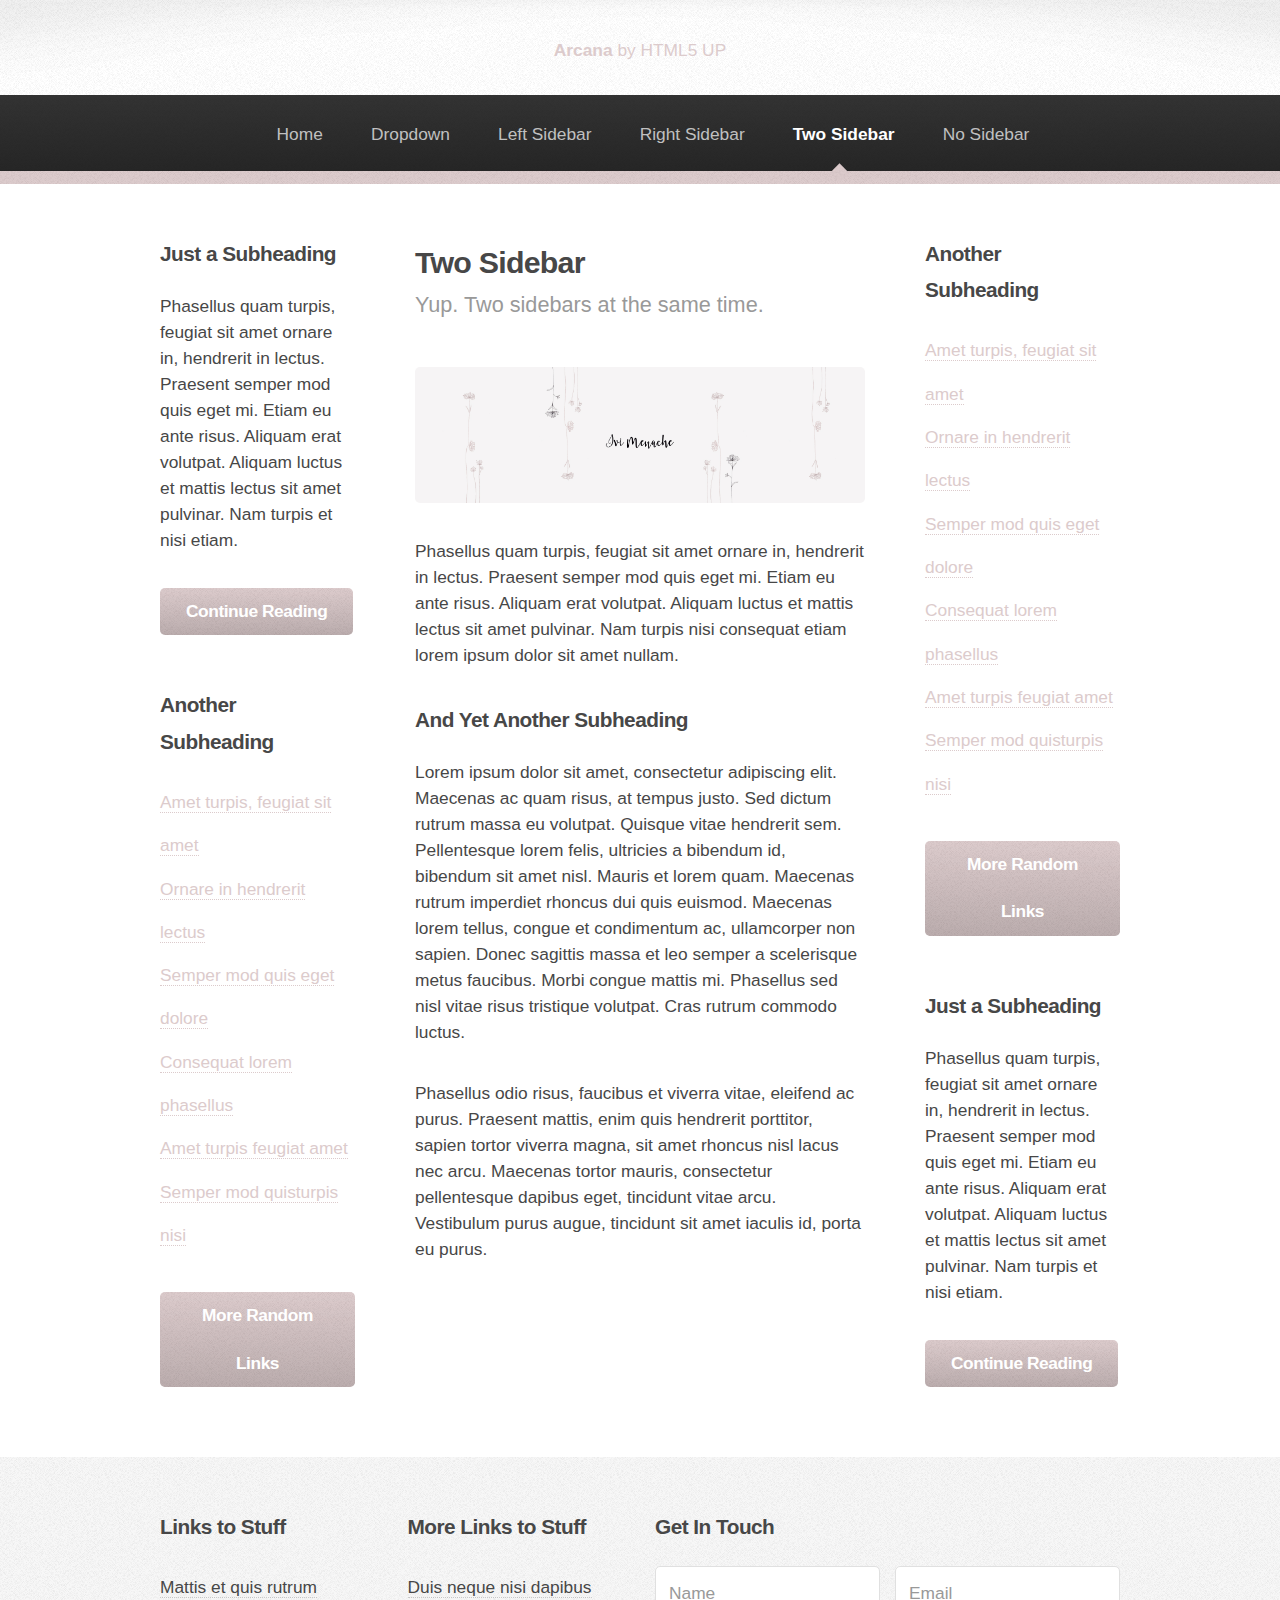
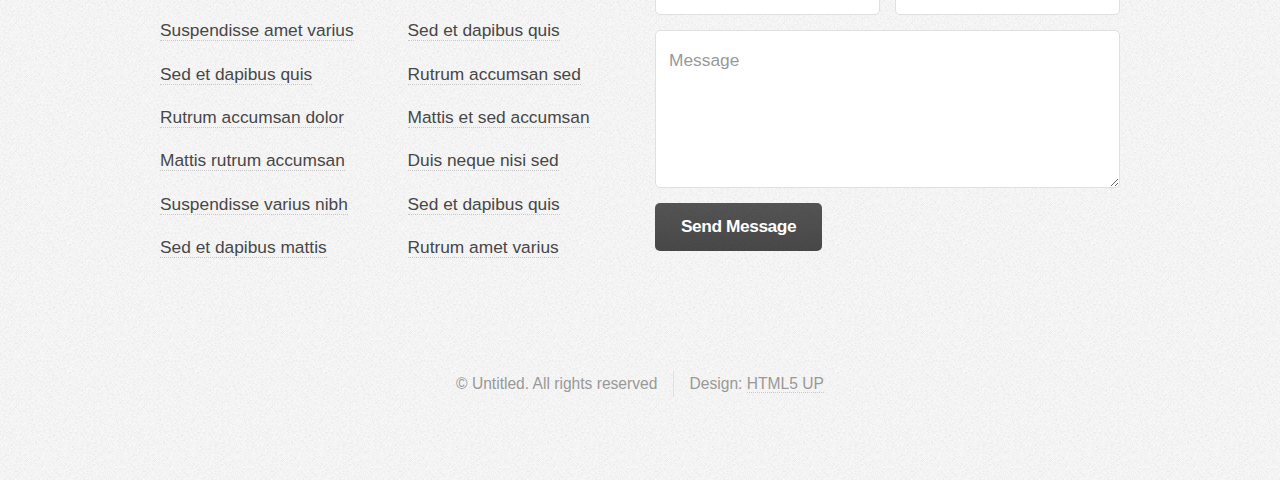
<file: two-sidebar.html>
<!DOCTYPE HTML>
<!--
	Arcana by HTML5 UP
	html5up.net | @ajlkn
	Free for personal and commercial use under the CCA 3.0 license (html5up.net/license)
-->
<html>
	<head>
		<title>Two Sidebar - Arcana by HTML5 UP</title>
		<meta charset="utf-8" />
		<meta name="viewport" content="width=device-width, initial-scale=1, user-scalable=no" />
		<link rel="stylesheet" href="assets/css/main.css" />
	</head>
	<body class="is-preload">
		<div id="page-wrapper">

			<!-- Header -->
				<div id="header">

					<!-- Logo -->
						<h1><a href="index.html" id="logo">Arcana <em>by HTML5 UP</em></a></h1>

					<!-- Nav -->
						<nav id="nav">
							<ul>
								<li><a href="index.html">Home</a></li>
								<li>
									<a href="#">Dropdown</a>
									<ul>
										<li><a href="#">Lorem dolor</a></li>
										<li><a href="#">Magna phasellus</a></li>
										<li><a href="#">Etiam sed tempus</a></li>
										<li>
											<a href="#">Submenu</a>
											<ul>
												<li><a href="#">Lorem dolor</a></li>
												<li><a href="#">Phasellus magna</a></li>
												<li><a href="#">Magna phasellus</a></li>
												<li><a href="#">Etiam nisl</a></li>
												<li><a href="#">Veroeros feugiat</a></li>
											</ul>
										</li>
										<li><a href="#">Veroeros feugiat</a></li>
									</ul>
								</li>
								<li><a href="left-sidebar.html">Left Sidebar</a></li>
								<li><a href="right-sidebar.html">Right Sidebar</a></li>
								<li class="current"><a href="two-sidebar.html">Two Sidebar</a></li>
								<li><a href="no-sidebar.html">No Sidebar</a></li>
							</ul>
						</nav>

				</div>

			<!-- Main -->
				<section class="wrapper style1">
					<div class="container">
						<div class="row gtr-200">
							<div class="col-3 col-12-narrower">
								<div id="sidebar1">

									<!-- Sidebar 1 -->

										<section>
											<h3>Just a Subheading</h3>
											<p>Phasellus quam turpis, feugiat sit amet ornare in, hendrerit in lectus.
											Praesent semper mod quis eget mi. Etiam eu ante risus. Aliquam erat volutpat.
											Aliquam luctus et mattis lectus sit amet pulvinar. Nam turpis et nisi etiam.</p>
											<footer>
												<a href="#" class="button">Continue Reading</a>
											</footer>
										</section>

										<section>
											<h3>Another Subheading</h3>
											<ul class="links">
												<li><a href="#">Amet turpis, feugiat sit amet</a></li>
												<li><a href="#">Ornare in hendrerit lectus</a></li>
												<li><a href="#">Semper mod quis eget dolore</a></li>
												<li><a href="#">Consequat lorem phasellus</a></li>
												<li><a href="#">Amet turpis feugiat amet</a></li>
												<li><a href="#">Semper mod quisturpis nisi</a></li>
											</ul>
											<footer>
												<a href="#" class="button">More Random Links</a>
											</footer>
										</section>

								</div>
							</div>
							<div class="col-6 col-12-narrower imp-narrower">
								<div id="content">

									<!-- Content -->

										<article>
											<header>
												<h2>Two Sidebar</h2>
												<p>Yup. Two sidebars at the same time.</p>
											</header>

											<span class="image featured"><img src="images/banner.jpg" alt="" /></span>

											<p>Phasellus quam turpis, feugiat sit amet ornare in, hendrerit in lectus.
											Praesent semper mod quis eget mi. Etiam eu ante risus. Aliquam erat volutpat.
											Aliquam luctus et mattis lectus sit amet pulvinar. Nam turpis nisi
											consequat etiam lorem ipsum dolor sit amet nullam.</p>

											<h3>And Yet Another Subheading</h3>
											<p>Lorem ipsum dolor sit amet, consectetur adipiscing elit. Maecenas ac quam risus, at tempus
											justo. Sed dictum rutrum massa eu volutpat. Quisque vitae hendrerit sem. Pellentesque lorem felis,
											ultricies a bibendum id, bibendum sit amet nisl. Mauris et lorem quam. Maecenas rutrum imperdiet
											rhoncus dui quis euismod. Maecenas lorem tellus, congue et condimentum ac, ullamcorper non sapien.
											Donec sagittis massa et leo semper a scelerisque metus faucibus. Morbi congue mattis mi.
											Phasellus sed nisl vitae risus tristique volutpat. Cras rutrum commodo luctus.</p>

											<p>Phasellus odio risus, faucibus et viverra vitae, eleifend ac purus. Praesent mattis, enim
											quis hendrerit porttitor, sapien tortor viverra magna, sit amet rhoncus nisl lacus nec arcu.
											Maecenas tortor mauris, consectetur pellentesque dapibus eget, tincidunt vitae arcu.
											Vestibulum purus augue, tincidunt sit amet iaculis id, porta eu purus.</p>
										</article>

								</div>
							</div>
							<div class="col-3 col-12-narrower">
								<div id="sidebar2">

									<!-- Sidebar 2 -->

										<section>
											<h3>Another Subheading</h3>
											<ul class="links">
												<li><a href="#">Amet turpis, feugiat sit amet</a></li>
												<li><a href="#">Ornare in hendrerit lectus</a></li>
												<li><a href="#">Semper mod quis eget dolore</a></li>
												<li><a href="#">Consequat lorem phasellus</a></li>
												<li><a href="#">Amet turpis feugiat amet</a></li>
												<li><a href="#">Semper mod quisturpis nisi</a></li>
											</ul>
											<footer>
												<a href="#" class="button">More Random Links</a>
											</footer>
										</section>

										<section>
											<h3>Just a Subheading</h3>
											<p>Phasellus quam turpis, feugiat sit amet ornare in, hendrerit in lectus.
											Praesent semper mod quis eget mi. Etiam eu ante risus. Aliquam erat volutpat.
											Aliquam luctus et mattis lectus sit amet pulvinar. Nam turpis et nisi etiam.</p>
											<footer>
												<a href="#" class="button">Continue Reading</a>
											</footer>
										</section>

								</div>
							</div>
						</div>
					</div>
				</section>

			<!-- Footer -->
				<div id="footer">
					<div class="container">
						<div class="row">
							<section class="col-3 col-6-narrower col-12-mobilep">
								<h3>Links to Stuff</h3>
								<ul class="links">
									<li><a href="#">Mattis et quis rutrum</a></li>
									<li><a href="#">Suspendisse amet varius</a></li>
									<li><a href="#">Sed et dapibus quis</a></li>
									<li><a href="#">Rutrum accumsan dolor</a></li>
									<li><a href="#">Mattis rutrum accumsan</a></li>
									<li><a href="#">Suspendisse varius nibh</a></li>
									<li><a href="#">Sed et dapibus mattis</a></li>
								</ul>
							</section>
							<section class="col-3 col-6-narrower col-12-mobilep">
								<h3>More Links to Stuff</h3>
								<ul class="links">
									<li><a href="#">Duis neque nisi dapibus</a></li>
									<li><a href="#">Sed et dapibus quis</a></li>
									<li><a href="#">Rutrum accumsan sed</a></li>
									<li><a href="#">Mattis et sed accumsan</a></li>
									<li><a href="#">Duis neque nisi sed</a></li>
									<li><a href="#">Sed et dapibus quis</a></li>
									<li><a href="#">Rutrum amet varius</a></li>
								</ul>
							</section>
							<section class="col-6 col-12-narrower">
								<h3>Get In Touch</h3>
								<form>
									<div class="row gtr-50">
										<div class="col-6 col-12-mobilep">
											<input type="text" name="name" id="name" placeholder="Name" />
										</div>
										<div class="col-6 col-12-mobilep">
											<input type="email" name="email" id="email" placeholder="Email" />
										</div>
										<div class="col-12">
											<textarea name="message" id="message" placeholder="Message" rows="5"></textarea>
										</div>
										<div class="col-12">
											<ul class="actions">
												<li><input type="submit" class="button alt" value="Send Message" /></li>
											</ul>
										</div>
									</div>
								</form>
							</section>
						</div>
					</div>

					<!-- Icons -->
						<ul class="icons">
							<li><a href="#" class="icon fa-twitter"><span class="label">Twitter</span></a></li>
							<li><a href="#" class="icon fa-facebook"><span class="label">Facebook</span></a></li>
							<li><a href="#" class="icon fa-github"><span class="label">GitHub</span></a></li>
							<li><a href="#" class="icon fa-linkedin"><span class="label">LinkedIn</span></a></li>
							<li><a href="#" class="icon fa-google-plus"><span class="label">Google+</span></a></li>
						</ul>

					<!-- Copyright -->
						<div class="copyright">
							<ul class="menu">
								<li>&copy; Untitled. All rights reserved</li><li>Design: <a href="http://html5up.net">HTML5 UP</a></li>
							</ul>
						</div>

				</div>

		</div>

		<!-- Scripts -->
			<script src="assets/js/jquery.min.js"></script>
			<script src="assets/js/jquery.dropotron.min.js"></script>
			<script src="assets/js/browser.min.js"></script>
			<script src="assets/js/breakpoints.min.js"></script>
			<script src="assets/js/util.js"></script>
			<script src="assets/js/main.js"></script>

	</body>
</html>
</file>
<file: assets/css/main.css>
@import url("font-awesome.min.css");
@import url("https://fonts.googleapis.com/css?family=Source+Sans+Pro:300,300italic,600,600italic");

/*
	Arcana by HTML5 UP
	html5up.net | @ajlkn
	Free for personal and commercial use under the CCA 3.0 license (html5up.net/license)
*/

html, body, div, span, applet, object,
iframe, h1, h2, h3, h4, h5, h6, p, blockquote,
pre, a, abbr, acronym, address, big, cite,
code, del, dfn, em, img, ins, kbd, q, s, samp,
small, strike, strong, sub, sup, tt, var, b,
u, i, center, dl, dt, dd, ol, ul, li, fieldset,
form, label, legend, table, caption, tbody,
tfoot, thead, tr, th, td, article, aside,
canvas, details, embed, figure, figcaption,
footer, header, hgroup, menu, nav, output, ruby,
section, summary, time, mark, audio, video {
	margin: 0;
	padding: 0;
	border: 0;
	font-size: 100%;
	font: inherit;
	vertical-align: baseline;}

article, aside, details, figcaption, figure,
footer, header, hgroup, menu, nav, section {
	display: block;}

body {
	line-height: 1;
}

ol, ul {
	list-style: none;
}

blockquote, q {
	quotes: none;
}

	blockquote:before, blockquote:after, q:before, q:after {
		content: '';
		content: none;
	}

table {
	border-collapse: collapse;
	border-spacing: 0;
}

body {
	-webkit-text-size-adjust: none;
}

mark {
	background-color: transparent;
	color: inherit;
}

input::-moz-focus-inner {
	border: 0;
	padding: 0;
}

input, select, textarea {
	-moz-appearance: none;
	-webkit-appearance: none;
	-ms-appearance: none;
	appearance: none;
}

/* Basic */

	html {
		box-sizing: border-box;
	}

	*, *:before, *:after {
		box-sizing: inherit;
	}

	body {
		background: #f7f7f7 url("images/bg01.png");
	}

		body.is-preload *, body.is-preload *:before, body.is-preload *:after {
			-moz-animation: none !important;
			-webkit-animation: none !important;
			-ms-animation: none !important;
			animation: none !important;
			-moz-transition: none !important;
			-webkit-transition: none !important;
			-ms-transition: none !important;
			transition: none !important;
		}

	body, input, select, textarea {
		color: #474747;
		font-family: 'Futura Std', sans-serif;
		font-size: 16pt;
		font-weight: 300;
		line-height: 1.65em;
	}

	a {
		-moz-transition: color 0.2s ease-in-out, border-color 0.2s ease-in-out, opacity 0.2s ease-in-out;
		-webkit-transition: color 0.2s ease-in-out, border-color 0.2s ease-in-out, opacity 0.2s ease-in-out;
		-ms-transition: color 0.2s ease-in-out, border-color 0.2s ease-in-out, opacity 0.2s ease-in-out;
		transition: color 0.2s ease-in-out, border-color 0.2s ease-in-out, opacity 0.2s ease-in-out;
		color: #dccbcc;
		text-decoration: none;
		border-bottom: dotted 1px;
	}

		a:hover {
			color: #dccbcc;
			border-bottom-color: transparent;
		}

	strong, b {
		font-weight: 600;
	}

	em, i {
		font-style: italic;
	}

	p, ul, ol, dl, table, blockquote {
		margin: 0 0 2em 0;
	}

	h1, h2, h3, h4, h5, h6 {
		color: inherit;
		font-weight: 600;
		line-height: 1.75em;
		margin-bottom: 1em;
	}

		h1 a, h2 a, h3 a, h4 a, h5 a, h6 a {
			color: inherit;
			text-decoration: none;
		}

		h1 em, h2 em, h3 em, h4 em, h5 em, h6 em {
			font-style: normal;
			font-weight: 300;
		}

	h2 {
		font-size: 1.75em;
		letter-spacing: -0.025em;
	}

	h3 {
		font-size: 1.2em;
		letter-spacing: -0.025em;
	}

	sub {
		font-size: 0.8em;
		position: relative;
		top: 0.5em;
	}

	sup {
		font-size: 0.8em;
		position: relative;
		top: -0.5em;
	}

	hr {
		border-top: solid 1px #e0e0e0;
		border: 0;
		margin-bottom: 1.5em;
	}

	blockquote {
		border-left: solid 0.5em #e0e0e0;
		font-style: italic;
		padding: 1em 0 1em 2em;
	}

/* Container */

	.container {
		margin: 0 auto;
		max-width: 100%;
		width: 1400px;
	}

		@media screen and (max-width: 1680px) {

			.container {
				width: 1200px;
			}

		}

		@media screen and (max-width: 1280px) {

			.container {
				width: 960px;
			}

		}

		@media screen and (max-width: 980px) {

			.container {
				width: 95%;
			}

		}

		@media screen and (max-width: 840px) {

			.container {
				width: 95%;
			}

		}

		@media screen and (max-width: 736px) {

			.container {
				width: 90%;
			}

		}

		@media screen and (max-width: 480px) {

			.container {
				width: 100%;
			}

		}

/* Row */

	.row {
		display: flex;
		flex-wrap: wrap;
		box-sizing: border-box;
		align-items: stretch;
	}

		.row > * {
			box-sizing: border-box;
		}

		.row.gtr-uniform > * > :last-child {
			margin-bottom: 0;
		}

		.row.aln-left {
			justify-content: flex-start;
		}

		.row.aln-center {
			justify-content: center;
		}

		.row.aln-right {
			justify-content: flex-end;
		}

		.row.aln-top {
			align-items: flex-start;
		}

		.row.aln-middle {
			align-items: center;
		}

		.row.aln-bottom {
			align-items: flex-end;
		}

		.row > .imp {
			order: -1;
		}

		.row > .col-1 {
			width: 8.3333333333%;
		}

		.row > .off-1 {
			margin-left: 8.3333333333%;
		}

		.row > .col-2 {
			width: 16.6666666667%;
		}

		.row > .off-2 {
			margin-left: 16.6666666667%;
		}

		.row > .col-3 {
			width: 25%;
		}

		.row > .off-3 {
			margin-left: 25%;
		}

		.row > .col-4 {
			width: 33.3333333333%;
		}

		.row > .off-4 {
			margin-left: 33.3333333333%;
		}

		.row > .col-5 {
			width: 41.6666666667%;
		}

		.row > .off-5 {
			margin-left: 41.6666666667%;
		}

		.row > .col-6 {
			width: 50%;
		}

		.row > .off-6 {
			margin-left: 50%;
		}

		.row > .col-7 {
			width: 58.3333333333%;
		}

		.row > .off-7 {
			margin-left: 58.3333333333%;
		}

		.row > .col-8 {
			width: 66.6666666667%;
		}

		.row > .off-8 {
			margin-left: 66.6666666667%;
		}

		.row > .col-9 {
			width: 75%;
		}

		.row > .off-9 {
			margin-left: 75%;
		}

		.row > .col-10 {
			width: 83.3333333333%;
		}

		.row > .off-10 {
			margin-left: 83.3333333333%;
		}

		.row > .col-11 {
			width: 91.6666666667%;
		}

		.row > .off-11 {
			margin-left: 91.6666666667%;
		}

		.row > .col-12 {
			width: 100%;
		}

		.row > .off-12 {
			margin-left: 100%;
		}

		.row.gtr-0 {
			margin-top: 0px;
			margin-left: 0px;
		}

			.row.gtr-0 > * {
				padding: 0px 0 0 0px;
			}

			.row.gtr-0.gtr-uniform {
				margin-top: 0px;
			}

				.row.gtr-0.gtr-uniform > * {
					padding-top: 0px;
				}

		.row.gtr-25 {
			margin-top: -12.5px;
			margin-left: -12.5px;
		}

			.row.gtr-25 > * {
				padding: 12.5px 0 0 12.5px;
			}

			.row.gtr-25.gtr-uniform {
				margin-top: -12.5px;
			}

				.row.gtr-25.gtr-uniform > * {
					padding-top: 12.5px;
				}

		.row.gtr-50 {
			margin-top: -25px;
			margin-left: -25px;
		}

			.row.gtr-50 > * {
				padding: 25px 0 0 25px;
			}

			.row.gtr-50.gtr-uniform {
				margin-top: -25px;
			}

				.row.gtr-50.gtr-uniform > * {
					padding-top: 25px;
				}

		.row {
			margin-top: -50px;
			margin-left: -50px;
		}

			.row > * {
				padding: 50px 0 0 50px;
			}

			.row.gtr-uniform {
				margin-top: -50px;
			}

				.row.gtr-uniform > * {
					padding-top: 50px;
				}

		.row.gtr-150 {
			margin-top: -75px;
			margin-left: -75px;
		}

			.row.gtr-150 > * {
				padding: 75px 0 0 75px;
			}

			.row.gtr-150.gtr-uniform {
				margin-top: -75px;
			}

				.row.gtr-150.gtr-uniform > * {
					padding-top: 75px;
				}

		.row.gtr-200 {
			margin-top: -100px;
			margin-left: -100px;
		}

			.row.gtr-200 > * {
				padding: 100px 0 0 100px;
			}

			.row.gtr-200.gtr-uniform {
				margin-top: -100px;
			}

				.row.gtr-200.gtr-uniform > * {
					padding-top: 100px;
				}

		@media screen and (max-width: 1680px) {

			.row {
				display: flex;
				flex-wrap: wrap;
				box-sizing: border-box;
				align-items: stretch;
			}

				.row > * {
					box-sizing: border-box;
				}

				.row.gtr-uniform > * > :last-child {
					margin-bottom: 0;
				}

				.row.aln-left {
					justify-content: flex-start;
				}

				.row.aln-center {
					justify-content: center;
				}

				.row.aln-right {
					justify-content: flex-end;
				}

				.row.aln-top {
					align-items: flex-start;
				}

				.row.aln-middle {
					align-items: center;
				}

				.row.aln-bottom {
					align-items: flex-end;
				}

				.row > .imp-wide {
					order: -1;
				}

				.row > .col-1-wide {
					width: 8.3333333333%;
				}

				.row > .off-1-wide {
					margin-left: 8.3333333333%;
				}

				.row > .col-2-wide {
					width: 16.6666666667%;
				}

				.row > .off-2-wide {
					margin-left: 16.6666666667%;
				}

				.row > .col-3-wide {
					width: 25%;
				}

				.row > .off-3-wide {
					margin-left: 25%;
				}

				.row > .col-4-wide {
					width: 33.3333333333%;
				}

				.row > .off-4-wide {
					margin-left: 33.3333333333%;
				}

				.row > .col-5-wide {
					width: 41.6666666667%;
				}

				.row > .off-5-wide {
					margin-left: 41.6666666667%;
				}

				.row > .col-6-wide {
					width: 50%;
				}

				.row > .off-6-wide {
					margin-left: 50%;
				}

				.row > .col-7-wide {
					width: 58.3333333333%;
				}

				.row > .off-7-wide {
					margin-left: 58.3333333333%;
				}

				.row > .col-8-wide {
					width: 66.6666666667%;
				}

				.row > .off-8-wide {
					margin-left: 66.6666666667%;
				}

				.row > .col-9-wide {
					width: 75%;
				}

				.row > .off-9-wide {
					margin-left: 75%;
				}

				.row > .col-10-wide {
					width: 83.3333333333%;
				}

				.row > .off-10-wide {
					margin-left: 83.3333333333%;
				}

				.row > .col-11-wide {
					width: 91.6666666667%;
				}

				.row > .off-11-wide {
					margin-left: 91.6666666667%;
				}

				.row > .col-12-wide {
					width: 100%;
				}

				.row > .off-12-wide {
					margin-left: 100%;
				}

				.row.gtr-0 {
					margin-top: 0px;
					margin-left: 0px;
				}

					.row.gtr-0 > * {
						padding: 0px 0 0 0px;
					}

					.row.gtr-0.gtr-uniform {
						margin-top: 0px;
					}

						.row.gtr-0.gtr-uniform > * {
							padding-top: 0px;
						}

				.row.gtr-25 {
					margin-top: -10px;
					margin-left: -10px;
				}

					.row.gtr-25 > * {
						padding: 10px 0 0 10px;
					}

					.row.gtr-25.gtr-uniform {
						margin-top: -10px;
					}

						.row.gtr-25.gtr-uniform > * {
							padding-top: 10px;
						}

				.row.gtr-50 {
					margin-top: -20px;
					margin-left: -20px;
				}

					.row.gtr-50 > * {
						padding: 20px 0 0 20px;
					}

					.row.gtr-50.gtr-uniform {
						margin-top: -20px;
					}

						.row.gtr-50.gtr-uniform > * {
							padding-top: 20px;
						}

				.row {
					margin-top: -40px;
					margin-left: -40px;
				}

					.row > * {
						padding: 40px 0 0 40px;
					}

					.row.gtr-uniform {
						margin-top: -40px;
					}

						.row.gtr-uniform > * {
							padding-top: 40px;
						}

				.row.gtr-150 {
					margin-top: -60px;
					margin-left: -60px;
				}

					.row.gtr-150 > * {
						padding: 60px 0 0 60px;
					}

					.row.gtr-150.gtr-uniform {
						margin-top: -60px;
					}

						.row.gtr-150.gtr-uniform > * {
							padding-top: 60px;
						}

				.row.gtr-200 {
					margin-top: -80px;
					margin-left: -80px;
				}

					.row.gtr-200 > * {
						padding: 80px 0 0 80px;
					}

					.row.gtr-200.gtr-uniform {
						margin-top: -80px;
					}

						.row.gtr-200.gtr-uniform > * {
							padding-top: 80px;
						}

		}

		@media screen and (max-width: 1280px) {

			.row {
				display: flex;
				flex-wrap: wrap;
				box-sizing: border-box;
				align-items: stretch;
			}

				.row > * {
					box-sizing: border-box;
				}

				.row.gtr-uniform > * > :last-child {
					margin-bottom: 0;
				}

				.row.aln-left {
					justify-content: flex-start;
				}

				.row.aln-center {
					justify-content: center;
				}

				.row.aln-right {
					justify-content: flex-end;
				}

				.row.aln-top {
					align-items: flex-start;
				}

				.row.aln-middle {
					align-items: center;
				}

				.row.aln-bottom {
					align-items: flex-end;
				}

				.row > .imp-normal {
					order: -1;
				}

				.row > .col-1-normal {
					width: 8.3333333333%;
				}

				.row > .off-1-normal {
					margin-left: 8.3333333333%;
				}

				.row > .col-2-normal {
					width: 16.6666666667%;
				}

				.row > .off-2-normal {
					margin-left: 16.6666666667%;
				}

				.row > .col-3-normal {
					width: 25%;
				}

				.row > .off-3-normal {
					margin-left: 25%;
				}

				.row > .col-4-normal {
					width: 33.3333333333%;
				}

				.row > .off-4-normal {
					margin-left: 33.3333333333%;
				}

				.row > .col-5-normal {
					width: 41.6666666667%;
				}

				.row > .off-5-normal {
					margin-left: 41.6666666667%;
				}

				.row > .col-6-normal {
					width: 50%;
				}

				.row > .off-6-normal {
					margin-left: 50%;
				}

				.row > .col-7-normal {
					width: 58.3333333333%;
				}

				.row > .off-7-normal {
					margin-left: 58.3333333333%;
				}

				.row > .col-8-normal {
					width: 66.6666666667%;
				}

				.row > .off-8-normal {
					margin-left: 66.6666666667%;
				}

				.row > .col-9-normal {
					width: 75%;
				}

				.row > .off-9-normal {
					margin-left: 75%;
				}

				.row > .col-10-normal {
					width: 83.3333333333%;
				}

				.row > .off-10-normal {
					margin-left: 83.3333333333%;
				}

				.row > .col-11-normal {
					width: 91.6666666667%;
				}

				.row > .off-11-normal {
					margin-left: 91.6666666667%;
				}

				.row > .col-12-normal {
					width: 100%;
				}

				.row > .off-12-normal {
					margin-left: 100%;
				}

				.row.gtr-0 {
					margin-top: 0px;
					margin-left: 0px;
				}

					.row.gtr-0 > * {
						padding: 0px 0 0 0px;
					}

					.row.gtr-0.gtr-uniform {
						margin-top: 0px;
					}

						.row.gtr-0.gtr-uniform > * {
							padding-top: 0px;
						}

				.row.gtr-25 {
					margin-top: -7.5px;
					margin-left: -7.5px;
				}

					.row.gtr-25 > * {
						padding: 7.5px 0 0 7.5px;
					}

					.row.gtr-25.gtr-uniform {
						margin-top: -7.5px;
					}

						.row.gtr-25.gtr-uniform > * {
							padding-top: 7.5px;
						}

				.row.gtr-50 {
					margin-top: -15px;
					margin-left: -15px;
				}

					.row.gtr-50 > * {
						padding: 15px 0 0 15px;
					}

					.row.gtr-50.gtr-uniform {
						margin-top: -15px;
					}

						.row.gtr-50.gtr-uniform > * {
							padding-top: 15px;
						}

				.row {
					margin-top: -30px;
					margin-left: -30px;
				}

					.row > * {
						padding: 30px 0 0 30px;
					}

					.row.gtr-uniform {
						margin-top: -30px;
					}

						.row.gtr-uniform > * {
							padding-top: 30px;
						}

				.row.gtr-150 {
					margin-top: -45px;
					margin-left: -45px;
				}

					.row.gtr-150 > * {
						padding: 45px 0 0 45px;
					}

					.row.gtr-150.gtr-uniform {
						margin-top: -45px;
					}

						.row.gtr-150.gtr-uniform > * {
							padding-top: 45px;
						}

				.row.gtr-200 {
					margin-top: -60px;
					margin-left: -60px;
				}

					.row.gtr-200 > * {
						padding: 60px 0 0 60px;
					}

					.row.gtr-200.gtr-uniform {
						margin-top: -60px;
					}

						.row.gtr-200.gtr-uniform > * {
							padding-top: 60px;
						}

		}

		@media screen and (max-width: 980px) {

			.row {
				display: flex;
				flex-wrap: wrap;
				box-sizing: border-box;
				align-items: stretch;
			}

				.row > * {
					box-sizing: border-box;
				}

				.row.gtr-uniform > * > :last-child {
					margin-bottom: 0;
				}

				.row.aln-left {
					justify-content: flex-start;
				}

				.row.aln-center {
					justify-content: center;
				}

				.row.aln-right {
					justify-content: flex-end;
				}

				.row.aln-top {
					align-items: flex-start;
				}

				.row.aln-middle {
					align-items: center;
				}

				.row.aln-bottom {
					align-items: flex-end;
				}

				.row > .imp-narrow {
					order: -1;
				}

				.row > .col-1-narrow {
					width: 8.3333333333%;
				}

				.row > .off-1-narrow {
					margin-left: 8.3333333333%;
				}

				.row > .col-2-narrow {
					width: 16.6666666667%;
				}

				.row > .off-2-narrow {
					margin-left: 16.6666666667%;
				}

				.row > .col-3-narrow {
					width: 25%;
				}

				.row > .off-3-narrow {
					margin-left: 25%;
				}

				.row > .col-4-narrow {
					width: 33.3333333333%;
				}

				.row > .off-4-narrow {
					margin-left: 33.3333333333%;
				}

				.row > .col-5-narrow {
					width: 41.6666666667%;
				}

				.row > .off-5-narrow {
					margin-left: 41.6666666667%;
				}

				.row > .col-6-narrow {
					width: 50%;
				}

				.row > .off-6-narrow {
					margin-left: 50%;
				}

				.row > .col-7-narrow {
					width: 58.3333333333%;
				}

				.row > .off-7-narrow {
					margin-left: 58.3333333333%;
				}

				.row > .col-8-narrow {
					width: 66.6666666667%;
				}

				.row > .off-8-narrow {
					margin-left: 66.6666666667%;
				}

				.row > .col-9-narrow {
					width: 75%;
				}

				.row > .off-9-narrow {
					margin-left: 75%;
				}

				.row > .col-10-narrow {
					width: 83.3333333333%;
				}

				.row > .off-10-narrow {
					margin-left: 83.3333333333%;
				}

				.row > .col-11-narrow {
					width: 91.6666666667%;
				}

				.row > .off-11-narrow {
					margin-left: 91.6666666667%;
				}

				.row > .col-12-narrow {
					width: 100%;
				}

				.row > .off-12-narrow {
					margin-left: 100%;
				}

				.row.gtr-0 {
					margin-top: 0px;
					margin-left: 0px;
				}

					.row.gtr-0 > * {
						padding: 0px 0 0 0px;
					}

					.row.gtr-0.gtr-uniform {
						margin-top: 0px;
					}

						.row.gtr-0.gtr-uniform > * {
							padding-top: 0px;
						}

				.row.gtr-25 {
					margin-top: -7.5px;
					margin-left: -7.5px;
				}

					.row.gtr-25 > * {
						padding: 7.5px 0 0 7.5px;
					}

					.row.gtr-25.gtr-uniform {
						margin-top: -7.5px;
					}

						.row.gtr-25.gtr-uniform > * {
							padding-top: 7.5px;
						}

				.row.gtr-50 {
					margin-top: -15px;
					margin-left: -15px;
				}

					.row.gtr-50 > * {
						padding: 15px 0 0 15px;
					}

					.row.gtr-50.gtr-uniform {
						margin-top: -15px;
					}

						.row.gtr-50.gtr-uniform > * {
							padding-top: 15px;
						}

				.row {
					margin-top: -30px;
					margin-left: -30px;
				}

					.row > * {
						padding: 30px 0 0 30px;
					}

					.row.gtr-uniform {
						margin-top: -30px;
					}

						.row.gtr-uniform > * {
							padding-top: 30px;
						}

				.row.gtr-150 {
					margin-top: -45px;
					margin-left: -45px;
				}

					.row.gtr-150 > * {
						padding: 45px 0 0 45px;
					}

					.row.gtr-150.gtr-uniform {
						margin-top: -45px;
					}

						.row.gtr-150.gtr-uniform > * {
							padding-top: 45px;
						}

				.row.gtr-200 {
					margin-top: -60px;
					margin-left: -60px;
				}

					.row.gtr-200 > * {
						padding: 60px 0 0 60px;
					}

					.row.gtr-200.gtr-uniform {
						margin-top: -60px;
					}

						.row.gtr-200.gtr-uniform > * {
							padding-top: 60px;
						}

		}

		@media screen and (max-width: 840px) {

			.row {
				display: flex;
				flex-wrap: wrap;
				box-sizing: border-box;
				align-items: stretch;
			}

				.row > * {
					box-sizing: border-box;
				}

				.row.gtr-uniform > * > :last-child {
					margin-bottom: 0;
				}

				.row.aln-left {
					justify-content: flex-start;
				}

				.row.aln-center {
					justify-content: center;
				}

				.row.aln-right {
					justify-content: flex-end;
				}

				.row.aln-top {
					align-items: flex-start;
				}

				.row.aln-middle {
					align-items: center;
				}

				.row.aln-bottom {
					align-items: flex-end;
				}

				.row > .imp-narrower {
					order: -1;
				}

				.row > .col-1-narrower {
					width: 8.3333333333%;
				}

				.row > .off-1-narrower {
					margin-left: 8.3333333333%;
				}

				.row > .col-2-narrower {
					width: 16.6666666667%;
				}

				.row > .off-2-narrower {
					margin-left: 16.6666666667%;
				}

				.row > .col-3-narrower {
					width: 25%;
				}

				.row > .off-3-narrower {
					margin-left: 25%;
				}

				.row > .col-4-narrower {
					width: 33.3333333333%;
				}

				.row > .off-4-narrower {
					margin-left: 33.3333333333%;
				}

				.row > .col-5-narrower {
					width: 41.6666666667%;
				}

				.row > .off-5-narrower {
					margin-left: 41.6666666667%;
				}

				.row > .col-6-narrower {
					width: 50%;
				}

				.row > .off-6-narrower {
					margin-left: 50%;
				}

				.row > .col-7-narrower {
					width: 58.3333333333%;
				}

				.row > .off-7-narrower {
					margin-left: 58.3333333333%;
				}

				.row > .col-8-narrower {
					width: 66.6666666667%;
				}

				.row > .off-8-narrower {
					margin-left: 66.6666666667%;
				}

				.row > .col-9-narrower {
					width: 75%;
				}

				.row > .off-9-narrower {
					margin-left: 75%;
				}

				.row > .col-10-narrower {
					width: 83.3333333333%;
				}

				.row > .off-10-narrower {
					margin-left: 83.3333333333%;
				}

				.row > .col-11-narrower {
					width: 91.6666666667%;
				}

				.row > .off-11-narrower {
					margin-left: 91.6666666667%;
				}

				.row > .col-12-narrower {
					width: 100%;
				}

				.row > .off-12-narrower {
					margin-left: 100%;
				}

				.row.gtr-0 {
					margin-top: 0px;
					margin-left: 0px;
				}

					.row.gtr-0 > * {
						padding: 0px 0 0 0px;
					}

					.row.gtr-0.gtr-uniform {
						margin-top: 0px;
					}

						.row.gtr-0.gtr-uniform > * {
							padding-top: 0px;
						}

				.row.gtr-25 {
					margin-top: -7.5px;
					margin-left: -7.5px;
				}

					.row.gtr-25 > * {
						padding: 7.5px 0 0 7.5px;
					}

					.row.gtr-25.gtr-uniform {
						margin-top: -7.5px;
					}

						.row.gtr-25.gtr-uniform > * {
							padding-top: 7.5px;
						}

				.row.gtr-50 {
					margin-top: -15px;
					margin-left: -15px;
				}

					.row.gtr-50 > * {
						padding: 15px 0 0 15px;
					}

					.row.gtr-50.gtr-uniform {
						margin-top: -15px;
					}

						.row.gtr-50.gtr-uniform > * {
							padding-top: 15px;
						}

				.row {
					margin-top: -30px;
					margin-left: -30px;
				}

					.row > * {
						padding: 30px 0 0 30px;
					}

					.row.gtr-uniform {
						margin-top: -30px;
					}

						.row.gtr-uniform > * {
							padding-top: 30px;
						}

				.row.gtr-150 {
					margin-top: -45px;
					margin-left: -45px;
				}

					.row.gtr-150 > * {
						padding: 45px 0 0 45px;
					}

					.row.gtr-150.gtr-uniform {
						margin-top: -45px;
					}

						.row.gtr-150.gtr-uniform > * {
							padding-top: 45px;
						}

				.row.gtr-200 {
					margin-top: -60px;
					margin-left: -60px;
				}

					.row.gtr-200 > * {
						padding: 60px 0 0 60px;
					}

					.row.gtr-200.gtr-uniform {
						margin-top: -60px;
					}

						.row.gtr-200.gtr-uniform > * {
							padding-top: 60px;
						}

		}

		@media screen and (max-width: 736px) {

			.row {
				display: flex;
				flex-wrap: wrap;
				box-sizing: border-box;
				align-items: stretch;
			}

				.row > * {
					box-sizing: border-box;
				}

				.row.gtr-uniform > * > :last-child {
					margin-bottom: 0;
				}

				.row.aln-left {
					justify-content: flex-start;
				}

				.row.aln-center {
					justify-content: center;
				}

				.row.aln-right {
					justify-content: flex-end;
				}

				.row.aln-top {
					align-items: flex-start;
				}

				.row.aln-middle {
					align-items: center;
				}

				.row.aln-bottom {
					align-items: flex-end;
				}

				.row > .imp-mobile {
					order: -1;
				}

				.row > .col-1-mobile {
					width: 8.3333333333%;
				}

				.row > .off-1-mobile {
					margin-left: 8.3333333333%;
				}

				.row > .col-2-mobile {
					width: 16.6666666667%;
				}

				.row > .off-2-mobile {
					margin-left: 16.6666666667%;
				}

				.row > .col-3-mobile {
					width: 25%;
				}

				.row > .off-3-mobile {
					margin-left: 25%;
				}

				.row > .col-4-mobile {
					width: 33.3333333333%;
				}

				.row > .off-4-mobile {
					margin-left: 33.3333333333%;
				}

				.row > .col-5-mobile {
					width: 41.6666666667%;
				}

				.row > .off-5-mobile {
					margin-left: 41.6666666667%;
				}

				.row > .col-6-mobile {
					width: 50%;
				}

				.row > .off-6-mobile {
					margin-left: 50%;
				}

				.row > .col-7-mobile {
					width: 58.3333333333%;
				}

				.row > .off-7-mobile {
					margin-left: 58.3333333333%;
				}

				.row > .col-8-mobile {
					width: 66.6666666667%;
				}

				.row > .off-8-mobile {
					margin-left: 66.6666666667%;
				}

				.row > .col-9-mobile {
					width: 75%;
				}

				.row > .off-9-mobile {
					margin-left: 75%;
				}

				.row > .col-10-mobile {
					width: 83.3333333333%;
				}

				.row > .off-10-mobile {
					margin-left: 83.3333333333%;
				}

				.row > .col-11-mobile {
					width: 91.6666666667%;
				}

				.row > .off-11-mobile {
					margin-left: 91.6666666667%;
				}

				.row > .col-12-mobile {
					width: 100%;
				}

				.row > .off-12-mobile {
					margin-left: 100%;
				}

				.row.gtr-0 {
					margin-top: 0px;
					margin-left: 0px;
				}

					.row.gtr-0 > * {
						padding: 0px 0 0 0px;
					}

					.row.gtr-0.gtr-uniform {
						margin-top: 0px;
					}

						.row.gtr-0.gtr-uniform > * {
							padding-top: 0px;
						}

				.row.gtr-25 {
					margin-top: -5px;
					margin-left: -5px;
				}

					.row.gtr-25 > * {
						padding: 5px 0 0 5px;
					}

					.row.gtr-25.gtr-uniform {
						margin-top: -5px;
					}

						.row.gtr-25.gtr-uniform > * {
							padding-top: 5px;
						}

				.row.gtr-50 {
					margin-top: -10px;
					margin-left: -10px;
				}

					.row.gtr-50 > * {
						padding: 10px 0 0 10px;
					}

					.row.gtr-50.gtr-uniform {
						margin-top: -10px;
					}

						.row.gtr-50.gtr-uniform > * {
							padding-top: 10px;
						}

				.row {
					margin-top: -20px;
					margin-left: -20px;
				}

					.row > * {
						padding: 20px 0 0 20px;
					}

					.row.gtr-uniform {
						margin-top: -20px;
					}

						.row.gtr-uniform > * {
							padding-top: 20px;
						}

				.row.gtr-150 {
					margin-top: -30px;
					margin-left: -30px;
				}

					.row.gtr-150 > * {
						padding: 30px 0 0 30px;
					}

					.row.gtr-150.gtr-uniform {
						margin-top: -30px;
					}

						.row.gtr-150.gtr-uniform > * {
							padding-top: 30px;
						}

				.row.gtr-200 {
					margin-top: -40px;
					margin-left: -40px;
				}

					.row.gtr-200 > * {
						padding: 40px 0 0 40px;
					}

					.row.gtr-200.gtr-uniform {
						margin-top: -40px;
					}

						.row.gtr-200.gtr-uniform > * {
							padding-top: 40px;
						}

		}

		@media screen and (max-width: 480px) {

			.row {
				display: flex;
				flex-wrap: wrap;
				box-sizing: border-box;
				align-items: stretch;
			}

				.row > * {
					box-sizing: border-box;
				}

				.row.gtr-uniform > * > :last-child {
					margin-bottom: 0;
				}

				.row.aln-left {
					justify-content: flex-start;
				}

				.row.aln-center {
					justify-content: center;
				}

				.row.aln-right {
					justify-content: flex-end;
				}

				.row.aln-top {
					align-items: flex-start;
				}

				.row.aln-middle {
					align-items: center;
				}

				.row.aln-bottom {
					align-items: flex-end;
				}

				.row > .imp-mobilep {
					order: -1;
				}

				.row > .col-1-mobilep {
					width: 8.3333333333%;
				}

				.row > .off-1-mobilep {
					margin-left: 8.3333333333%;
				}

				.row > .col-2-mobilep {
					width: 16.6666666667%;
				}

				.row > .off-2-mobilep {
					margin-left: 16.6666666667%;
				}

				.row > .col-3-mobilep {
					width: 25%;
				}

				.row > .off-3-mobilep {
					margin-left: 25%;
				}

				.row > .col-4-mobilep {
					width: 33.3333333333%;
				}

				.row > .off-4-mobilep {
					margin-left: 33.3333333333%;
				}

				.row > .col-5-mobilep {
					width: 41.6666666667%;
				}

				.row > .off-5-mobilep {
					margin-left: 41.6666666667%;
				}

				.row > .col-6-mobilep {
					width: 50%;
				}

				.row > .off-6-mobilep {
					margin-left: 50%;
				}

				.row > .col-7-mobilep {
					width: 58.3333333333%;
				}

				.row > .off-7-mobilep {
					margin-left: 58.3333333333%;
				}

				.row > .col-8-mobilep {
					width: 66.6666666667%;
				}

				.row > .off-8-mobilep {
					margin-left: 66.6666666667%;
				}

				.row > .col-9-mobilep {
					width: 75%;
				}

				.row > .off-9-mobilep {
					margin-left: 75%;
				}

				.row > .col-10-mobilep {
					width: 83.3333333333%;
				}

				.row > .off-10-mobilep {
					margin-left: 83.3333333333%;
				}

				.row > .col-11-mobilep {
					width: 91.6666666667%;
				}

				.row > .off-11-mobilep {
					margin-left: 91.6666666667%;
				}

				.row > .col-12-mobilep {
					width: 100%;
				}

				.row > .off-12-mobilep {
					margin-left: 100%;
				}

				.row.gtr-0 {
					margin-top: 0px;
					margin-left: 0px;
				}

					.row.gtr-0 > * {
						padding: 0px 0 0 0px;
					}

					.row.gtr-0.gtr-uniform {
						margin-top: 0px;
					}

						.row.gtr-0.gtr-uniform > * {
							padding-top: 0px;
						}

				.row.gtr-25 {
					margin-top: -5px;
					margin-left: -5px;
				}

					.row.gtr-25 > * {
						padding: 5px 0 0 5px;
					}

					.row.gtr-25.gtr-uniform {
						margin-top: -5px;
					}

						.row.gtr-25.gtr-uniform > * {
							padding-top: 5px;
						}

				.row.gtr-50 {
					margin-top: -10px;
					margin-left: -10px;
				}

					.row.gtr-50 > * {
						padding: 10px 0 0 10px;
					}

					.row.gtr-50.gtr-uniform {
						margin-top: -10px;
					}

						.row.gtr-50.gtr-uniform > * {
							padding-top: 10px;
						}

				.row {
					margin-top: -20px;
					margin-left: -20px;
				}

					.row > * {
						padding: 20px 0 0 20px;
					}

					.row.gtr-uniform {
						margin-top: -20px;
					}

						.row.gtr-uniform > * {
							padding-top: 20px;
						}

				.row.gtr-150 {
					margin-top: -30px;
					margin-left: -30px;
				}

					.row.gtr-150 > * {
						padding: 30px 0 0 30px;
					}

					.row.gtr-150.gtr-uniform {
						margin-top: -30px;
					}

						.row.gtr-150.gtr-uniform > * {
							padding-top: 30px;
						}

				.row.gtr-200 {
					margin-top: -40px;
					margin-left: -40px;
				}

					.row.gtr-200 > * {
						padding: 40px 0 0 40px;
					}

					.row.gtr-200.gtr-uniform {
						margin-top: -40px;
					}

						.row.gtr-200.gtr-uniform > * {
							padding-top: 40px;
						}

		}

/* Section/Article */

	section.special, article.special {
		text-align: center;
	}

	header p {
		color: #999;
		font-size: 1.25em;
		position: relative;
		margin-top: -1.25em;
		margin-bottom: 2.25em;
	}

	header.major {
		text-align: center;
		margin: 0 0 2em 0;
	}

		header.major h2 {
			font-size: 2.25em;
		}

		header.major p {
			position: relative;
			border-top: solid 1px #e0e0e0;
			padding: 1em 0 0 0;
			margin: 0;
			top: -1em;
			font-size: 1em;
			
		}

	footer {
		margin: 0 0 3em 0;
	}

		footer > :last-child {
			margin-bottom: 0;
		}

		footer.major {
			padding-top: 3em;
		}

/* Form */

	input[type="text"],
	input[type="password"],
	input[type="email"],
	textarea {
		-moz-appearance: none;
		-webkit-appearance: none;
		-ms-appearance: none;
		appearance: none;
		-moz-transition: border-color 0.2s ease-in-out;
		-webkit-transition: border-color 0.2s ease-in-out;
		-ms-transition: border-color 0.2s ease-in-out;
		transition: border-color 0.2s ease-in-out;
		background: #fff;
		border: solid 1px #e0e0e0;
		border-radius: 5px;
		color: inherit;
		display: block;
		outline: 0;
		padding: 0.75em;
		text-decoration: none;
		width: 100%;
	}

		input[type="text"]:focus,
		input[type="password"]:focus,
		input[type="email"]:focus,
		textarea:focus {
			border-color: #dccbcc;
		}

	input[type="text"],
	input[type="password"],
	input[type="email"] {
		line-height: 1em;
	}

	label {
		display: block;
		color: inherit;
		font-weight: 600;
		line-height: 1.75em;
		margin-bottom: 0.5em;
	}

	::-webkit-input-placeholder {
		color: #999;
		position: relative;
		top: 3px;
	}

	:-moz-placeholder {
		color: #999;
	}

	::-moz-placeholder {
		color: #999;
	}

	:-ms-input-placeholder {
		color: #999;
	}

/* Image */

	.image {
		border: 0;
		display: inline-block;
		position: relative;
		border-radius: 5px;
	}

		.image img {
			display: block;
			border-radius: 5px;
		}

		.image.left {
			display: block;
			float: left;
			margin: 0 2em 2em 0;
			position: relative;
			top: 0.25em;
		}

			.image.left img {
				display: block;
				width: 100%;
			}

		.image.fit {
			display: block;
		}

			.image.fit img {
				display: block;
				width: 100%;
			}

		.image.featured {
			display: block;
			margin: 0 0 2em 0;
		}

			.image.featured img {
				display: block;
				width: 100%;
			}

/* Icon */

	.icon {
		text-decoration: none;
		position: relative;
		text-decoration: none;
	}

		.icon:before {
			-moz-osx-font-smoothing: grayscale;
			-webkit-font-smoothing: antialiased;
			font-family: Futura Std;
			font-style: normal;
			font-weight: normal;
			text-transform: none !important;
		}

		.icon > .label {
			display: none;
		}

		.icon.major {
			text-align: center;
			cursor: default;
			background-color: #dccbcc;
			background-image: -moz-linear-gradient(top, rgba(0,0,0,0), rgba(0,0,0,0.15)), url("images/bg01.png");
			background-image: -webkit-linear-gradient(top, rgba(0,0,0,0), rgba(0,0,0,0.15)), url("images/bg01.png");
			background-image: -ms-linear-gradient(top, rgba(0,0,0,0), rgba(0,0,0,0.15)), url("images/bg01.png");
			background-image: linear-gradient(top, rgba(0,0,0,0), rgba(0,0,0,0.15)), url("images/bg01.png");
			color: #fff;
			border-radius: 100%;
			display: inline-block;
			width: 5em;
			height: 5em;
			line-height: 5em;
			box-shadow: 0 0 0 7px white, 0 0 0 8px #e0e0e0;
			margin: 0 0 2em 0;
		}

			.icon.major:before {
				font-size: 36px;
			}

/* Lists */

	ol {
		list-style: decimal;
		padding-left: 1.25em;
	}

		ol li {
			padding-left: 0.25em;
		}

	ul {
		list-style: disc;
		padding-left: 1em;
	}

		ul li {
			padding-left: 0.5em;
		}

/* Links */

	ul.links {
		list-style: none;
		padding-left: 0;
	}

		ul.links li {
			line-height: 2.5em;
			padding-left: 0;
		}

/* Icons */

	ul.icons {
		cursor: default;
		list-style: none;
		padding-left: 0;
	}

		ul.icons li {
			display: inline-block;
			line-height: 1em;
			padding-left: 1.5em;
		}

			ul.icons li:first-child {
				padding-left: 0;
			}

			ul.icons li a, ul.icons li span {
				font-size: 2em;
				border: 0;
			}

/* Menu */

	ul.menu {
		list-style: none;
		padding-left: 0;
	}

		ul.menu li {
			border-left: solid 1px #e0e0e0;
			display: inline-block;
			padding: 0 0 0 1em;
			margin: 0 0 0 1em;
		}

			ul.menu li:first-child {
				border-left: 0;
				margin-left: 0;
				padding-left: 0;
			}

/* Actions */

	ul.actions {
		display: -moz-flex;
		display: -webkit-flex;
		display: -ms-flex;
		display: flex;
		cursor: default;
		list-style: none;
		margin-left: -1em;
		padding-left: 0;
	}

		ul.actions li {
			padding: 0 0 0 1em;
			vertical-align: middle;
		}

		ul.actions.special {
			-moz-justify-content: center;
			-webkit-justify-content: center;
			-ms-justify-content: center;
			justify-content: center;
			width: 100%;
			margin-left: 0;
		}

			ul.actions.special li:first-child {
				padding-left: 0;
			}

		ul.actions.stacked {
			-moz-flex-direction: column;
			-webkit-flex-direction: column;
			-ms-flex-direction: column;
			flex-direction: column;
			margin-left: 0;
		}

			ul.actions.stacked li {
				padding: 1.25em 0 0 0;
			}

				ul.actions.stacked li:first-child {
					padding-top: 0;
				}

		ul.actions.fit {
			width: calc(100% + 1em);
		}

			ul.actions.fit li {
				-moz-flex-grow: 1;
				-webkit-flex-grow: 1;
				-ms-flex-grow: 1;
				flex-grow: 1;
				-moz-flex-shrink: 1;
				-webkit-flex-shrink: 1;
				-ms-flex-shrink: 1;
				flex-shrink: 1;
				width: 100%;
			}

				ul.actions.fit li > * {
					width: 100%;
				}

			ul.actions.fit.stacked {
				width: 100%;
			}

		@media screen and (max-width: 736px) {

			ul.actions:not(.fixed) {
				-moz-flex-direction: column;
				-webkit-flex-direction: column;
				-ms-flex-direction: column;
				flex-direction: column;
				margin-left: 0;
				width: 100% !important;
			}

				ul.actions:not(.fixed) li {
					-moz-flex-grow: 1;
					-webkit-flex-grow: 1;
					-ms-flex-grow: 1;
					flex-grow: 1;
					-moz-flex-shrink: 1;
					-webkit-flex-shrink: 1;
					-ms-flex-shrink: 1;
					flex-shrink: 1;
					padding: 1em 0 0 0;
					text-align: center;
					width: 100%;
				}

					ul.actions:not(.fixed) li > * {
						width: 100%;
					}

					ul.actions:not(.fixed) li:first-child {
						padding-top: 0;
					}

					ul.actions:not(.fixed) li input[type="submit"],
					ul.actions:not(.fixed) li input[type="reset"],
					ul.actions:not(.fixed) li input[type="button"],
					ul.actions:not(.fixed) li button,
					ul.actions:not(.fixed) li .button {
						width: 100%;
					}

						ul.actions:not(.fixed) li input[type="submit"].icon:before,
						ul.actions:not(.fixed) li input[type="reset"].icon:before,
						ul.actions:not(.fixed) li input[type="button"].icon:before,
						ul.actions:not(.fixed) li button.icon:before,
						ul.actions:not(.fixed) li .button.icon:before {
							margin-left: -0.5em;
						}

		}

/* Tables */

	table {
		width: 100%;
	}

		table.default {
			width: 100%;
		}

			table.default tbody tr {
				border-bottom: solid 1px #e0e0e0;
			}

			table.default td {
				padding: 0.5em 1em 0.5em 1em;
			}

			table.default th {
				font-weight: 600;
				padding: 0.5em 1em 0.5em 1em;
				text-align: left;
			}

			table.default thead {
				background-color: #555555;
				background-image: -moz-linear-gradient(top, rgba(0,0,0,0), rgba(0,0,0,0.15)), url("images/bg01.png");
				background-image: -webkit-linear-gradient(top, rgba(0,0,0,0), rgba(0,0,0,0.15)), url("images/bg01.png");
				background-image: -ms-linear-gradient(top, rgba(0,0,0,0), rgba(0,0,0,0.15)), url("images/bg01.png");
				background-image: linear-gradient(top, rgba(0,0,0,0), rgba(0,0,0,0.15)), url("images/bg01.png");
				color: #fff;
			}

/* Button */

	input[type="submit"],
	input[type="reset"],
	input[type="button"],
	button,
	.button {
		-moz-appearance: none;
		-webkit-appearance: none;
		-ms-appearance: none;
		appearance: none;
		-moz-transition: background-color 0.2s ease-in-out, color 0.2s ease-in-out, box-shadow 0.2s ease-in-out;
		-webkit-transition: background-color 0.2s ease-in-out, color 0.2s ease-in-out, box-shadow 0.2s ease-in-out;
		-ms-transition: background-color 0.2s ease-in-out, color 0.2s ease-in-out, box-shadow 0.2s ease-in-out;
		transition: background-color 0.2s ease-in-out, color 0.2s ease-in-out, box-shadow 0.2s ease-in-out;
		background-image: -moz-linear-gradient(top, rgba(0,0,0,0), rgba(0,0,0,0.15)), url("images/bg01.png");
		background-image: -webkit-linear-gradient(top, rgba(0,0,0,0), rgba(0,0,0,0.15)), url("images/bg01.png");
		background-image: -ms-linear-gradient(top, rgba(0,0,0,0), rgba(0,0,0,0.15)), url("images/bg01.png");
		background-image: linear-gradient(top, rgba(0,0,0,0), rgba(0,0,0,0.15)), url("images/bg01.png");
		background-color: #dccbcc;
		border-radius: 5px;
		border: 0;
		color: #fff;
		cursor: pointer;
		display: inline-block;
		padding: 0 1.5em;
		line-height: 2.75em;
		min-width: 9em;
		text-align: center;
		text-decoration: none;
		font-weight: 600;
		letter-spacing: -0.025em;
	}

		input[type="submit"]:hover,
		input[type="reset"]:hover,
		input[type="button"]:hover,
		button:hover,
		.button:hover {
			background-color: #50c8fc;
			color: #fff !important;
		}

		input[type="submit"]:active,
		input[type="reset"]:active,
		input[type="button"]:active,
		button:active,
		.button:active {
			background-color: #1eb8fb;
			color: #fff;
		}

		input[type="submit"].alt,
		input[type="reset"].alt,
		input[type="button"].alt,
		button.alt,
		.button.alt {
			background-color: #555555;
			color: #fff;
		}

			input[type="submit"].alt:hover,
			input[type="reset"].alt:hover,
			input[type="button"].alt:hover,
			button.alt:hover,
			.button.alt:hover {
				background-color: #626262;
			}

			input[type="submit"].alt:active,
			input[type="reset"].alt:active,
			input[type="button"].alt:active,
			button.alt:active,
			.button.alt:active {
				background-color: #484848;
			}

		input[type="submit"].icon:before,
		input[type="reset"].icon:before,
		input[type="button"].icon:before,
		button.icon:before,
		.button.icon:before {
			margin-right: 0.5em;
		}

		input[type="submit"].fit,
		input[type="reset"].fit,
		input[type="button"].fit,
		button.fit,
		.button.fit {
			width: 100%;
		}

		input[type="submit"].small,
		input[type="reset"].small,
		input[type="button"].small,
		button.small,
		.button.small {
			font-size: 0.8em;
		}

/* Box */

	.box.highlight {
		text-align: center;
	}

	.box.post {
		position: relative;
		margin: 0 0 2em 0;
	}

		.box.post:after {
			content: '';
			display: block;
			clear: both;
		}

		.box.post .inner {
			margin-left: calc(30% + 2em);
		}

			.box.post .inner > :last-child {
				margin-bottom: 0;
			}

		.box.post .image {
			width: 30%;
			margin: 0;
		}

/* Header */

	#header {
		text-align: center;
		padding: 3em 0 0 0;
		background-color: #fff;
		background-image: url("images/bg02.png"), url("images/bg02.png"), url("images/bg01.png");
		background-position: top left,					top left,					top left;
		background-size: 100% 6em,					100% 6em,					auto;
		background-repeat: no-repeat,					no-repeat,					repeat;
	}

		#header h1 {
			padding: 0 0 2.75em 0;
			margin: 0;
		}

			#header h1 a {
				font-size: 1em;
				border: 0;
				color: #dccbcc;
			}

	#nav {
		cursor: default;
		background-color: #333;
		background-image: -moz-linear-gradient(top, rgba(0,0,0,0), rgba(0,0,0,0.3)), url("images/bg01.png");
		background-image: -webkit-linear-gradient(top, rgba(0,0,0,0), rgba(0,0,0,0.3)), url("images/bg01.png");
		background-image: -ms-linear-gradient(top, rgba(0,0,0,0), rgba(0,0,0,0.3)), url("images/bg01.png");
		background-image: linear-gradient(top, rgba(0,0,0,0), rgba(0,0,0,0.3)), url("images/bg01.png");
		padding: 0;
	}

		#nav:after {
			content: '';
			display: block;
			width: 100%;
			height: 0.75em;
			background-color: #dccbcc;
			background-image: url("images/bg01.png");
		}

		#nav > ul {
			margin: 0;
		}

			#nav > ul > li {
				position: relative;
				display: inline-block;
				margin-left: 1em;
			}

				#nav > ul > li a {
					color: #c0c0c0;
					text-decoration: none;
					border: 0;
					display: block;
					padding: 1.5em 0.5em 1.35em 0.5em;
				}

				#nav > ul > li:first-child {
					margin-left: 0;
				}

				#nav > ul > li:hover a {
					color: #fff;
				}

				#nav > ul > li.current {
					font-weight: 600;
				}

					#nav > ul > li.current:before {
						-moz-transform: rotateZ(45deg);
						-webkit-transform: rotateZ(45deg);
						-ms-transform: rotateZ(45deg);
						transform: rotateZ(45deg);
						width: 0.75em;
						height: 0.75em;
						content: '';
						display: block;
						position: absolute;
						bottom: -0.5em;
						left: 50%;
						margin-left: -0.375em;
						background-color: #dccbcc;
						background-image: url("images/bg01.png");
					}

					#nav > ul > li.current a {
						color: #fff;
					}

				#nav > ul > li.active a {
					color: #fff;
				}

				#nav > ul > li.active.current:before {
					opacity: 0;
				}

				#nav > ul > li > ul {
					display: none;
				}

/* Dropotron */

	.dropotron {
		background-image: -moz-linear-gradient(top, rgba(0,0,0,0.3), rgba(0,0,0,0)), url("images/bg01.png");
		background-image: -webkit-linear-gradient(top, rgba(0,0,0,0.3), rgba(0,0,0,0)), url("images/bg01.png");
		background-image: -ms-linear-gradient(top, rgba(0,0,0,0.3), rgba(0,0,0,0)), url("images/bg01.png");
		background-image: linear-gradient(top, rgba(0,0,0,0.3), rgba(0,0,0,0)), url("images/bg01.png");
		background-color: #333;
		border-radius: 5px;
		color: #fff;
		min-width: 10em;
		padding: 1em 0;
		text-align: center;
		box-shadow: 0 1em 1em 0 rgba(0, 0, 0, 0.5);
		list-style: none;
	}

		.dropotron > li {
			line-height: 2em;
			padding: 0 1.1em 0 1em;
		}

			.dropotron > li > a {
				color: #c0c0c0;
				text-decoration: none;
				border: 0;
			}

			.dropotron > li.active > a, .dropotron > li:hover > a {
				color: #fff;
			}

		.dropotron.level-0 {
			border-radius: 0 0 5px 5px;
			font-size: 0.9em;
			padding-top: 0;
			margin-top: -1px;
		}

/* Banner */

	#banner {
		background-image: url("../../images/banner2.gif");
		background-position: center center;
		background-size: cover;
		height: 28em;
		text-align: center;
		position: relative;
	}

		/*#banner header {
			position: absolute;
			bottom: 0;
			left: 0;
			width: 100%;
			background: #212121;
			background: rgba(27, 27, 27, 0.75);
			color: #fff;
			padding: 1.5em 0;
		}*/

			#banner header h2 {
				display: inline-block;
				margin: 0;
				font-size: 1.25em;
				vertical-align: middle;
			}

				#banner header h2 em {
					opacity: 0.75;
				}

				#banner header h2 a {
					border-bottom-color: rgba(255, 255, 255, 0.5);
				}

					#banner header h2 a:hover {
						border-bottom-color: transparent;
					}

			#banner header .button {
				vertical-align: middle;
				margin-left: 1em;
			}

/* Wrapper */

	.wrapper {
		padding: 5em 0 3em 0;
	}

		.wrapper.style1 {
			background: #fff;
		}

		.wrapper.style2 {
			background-color: #fff;
			background-image: url("images/bg02.png"), url("images/bg03.png"), url("images/bg01.png");
			background-position: top left,						bottom left,					top left;
			background-size: 100% 6em,						100% 6em,						auto;
			background-repeat: no-repeat,						no-repeat,						repeat;
		}

		.wrapper.style3 {
			background-color: #dccbcc;
			background-image: -moz-linear-gradient(top, rgba(0,0,0,0), rgba(0,0,0,0.15)), url("images/bg01.png");
			background-image: -webkit-linear-gradient(top, rgba(0,0,0,0), rgba(0,0,0,0.15)), url("images/bg01.png");
			background-image: -ms-linear-gradient(top, rgba(0,0,0,0), rgba(0,0,0,0.15)), url("images/bg01.png");
			background-image: linear-gradient(top, rgba(0,0,0,0), rgba(0,0,0,0.15)), url("images/bg01.png");
			color: #fff;
		}

			.wrapper.style3 .button {
				background: #fff;
				color: #474747;
			}

				.wrapper.style3 .button:hover {
					color: #dccbcc !important;
				}

/* CTA */

	#cta {
		text-align: center;
		padding: 3.5em 0;
	}

		#cta header h2 {
			display: inline-block;
			vertical-align: middle;
			margin: 0;
		}

		#cta header .button {
			vertical-align: middle;
			margin-left: 1em;
		}

/* Footer */

	#footer {
		padding: 4em 0 8em 0;
	}

		#footer a {
			color: inherit;
			border-bottom-color: rgba(71, 71, 71, 0.25);
		}

			#footer a:hover {
				color: #dccbcc;
				border-bottom-color: transparent;
			}

		#footer .container {
			margin-bottom: 4em;
		}

		#footer .icons {
			text-align: center;
			margin: 0;
		}

			#footer .icons a {
				color: #999;
			}

				#footer .icons a:hover {
					color: #474747;
				}

		#footer .copyright {
			color: #999;
			margin-top: 1.5em;
			text-align: center;
			font-size: 0.9em;
		}

/* Wide */

	@media screen and (max-width: 1680px) {

		/* Basic */

			body, input, select, textarea {
				font-size: 14pt;
				line-height: 1.5em;
			}

		/* Banner */

			#banner {
				height: 24em;
			}

	}

/* Normal */

	@media screen and (max-width: 1280px) {

		/* Basic */

			body, input, select, textarea {
				font-size: 13pt;
				line-height: 1.5em;
			}

		/* Lists */

			ol {
				padding-left: 1.25em;
			}

				ol li {
					padding-left: 0.25em;
				}

		/* Icons */

			ul.icons li a, ul.icons li span {
				font-size: 1.5em;
			}

		/* Header */

			#header {
				padding: 2em 0 0 0;
			}

				#header h1 {
					padding: 0 0 1.75em 0;
				}

		/* Banner */

			#banner {
				height: 20em;
			}

		/* Wrapper */

			.wrapper {
				padding: 3em 0 1em 0;
			}

		/* CTA */

			#cta {
				padding: 2em 0;
			}

		/* Footer */

			#footer {
				padding: 3em 0 3em 0;
			}

				#footer .container {
					margin-bottom: 1em;
				}

	}

/* Narrow */

	@media screen and (max-width: 980px) {

		/* Basic */

			body, input, select, textarea {
				font-size: 12pt;
				line-height: 1.5em;
			}

	}

/* Narrower */

	#navPanel, #titleBar {
		display: none;
	}

	@media screen and (max-width: 840px) {

		/* Basic */

			html, body {
				overflow-x: hidden;
			}

			body, input, select, textarea {
				font-size: 13pt;
			}

			h1, h2, h3, h4, h5, h6 {
				margin-bottom: 0.5em;
			}

			header p {
				margin-top: -0.75em;
			}

			header.major {
				text-align: center;
				margin: 0 0 2em 0;
			}

				header.major h2 {
					font-size: 1.75em;
				}

				header.major p {
					top: -0.25em;
					font-size: 1.25em;
				}

		/* Box */

			.box.highlight {
				text-align: left;
				position: relative;
				padding-left: 7em;
			}

				.box.highlight i {
					position: absolute;
					margin: 0;
					left: 0;
					top: 0.25em;
				}

			.box.post .inner {
				margin-left: calc(20% + 2em);
			}

			.box.post .image {
				width: 20%;
			}

		/* Header */

			#header {
				display: none;
			}

		/* Banner */

			#banner {
				height: 20em;
			}

				#banner header h2 {
					display: block;
				}

				#banner header .button {
					margin: 1em 0 0 0;
				}

		/* CTA */

			#cta {
				padding: 1.5em 0;
			}

				#cta header h2 {
					display: block;
				}

				#cta header .button {
					margin: 1em 0 0 0;
				}

		/* Footer */

			#footer {
				text-align: center;
			}

				#footer .container {
					margin-bottom: 4em;
				}

				#footer form .actions {
					-moz-justify-content: center;
					-webkit-justify-content: center;
					-ms-justify-content: center;
					justify-content: center;
					width: 100%;
					margin-left: 0;
				}

					#footer form .actions li:first-child {
						padding-left: 0;
					}

		/* Nav */

			#page-wrapper {
				-moz-backface-visibility: hidden;
				-webkit-backface-visibility: hidden;
				-ms-backface-visibility: hidden;
				backface-visibility: hidden;
				-moz-transition: -moz-transform 0.5s ease;
				-webkit-transition: -webkit-transform 0.5s ease;
				-ms-transition: -ms-transform 0.5s ease;
				transition: transform 0.5s ease;
				padding-bottom: 1px;
				padding-top: 44px;
			}

			#titleBar {
				-moz-backface-visibility: hidden;
				-webkit-backface-visibility: hidden;
				-ms-backface-visibility: hidden;
				backface-visibility: hidden;
				-moz-transition: -moz-transform 0.5s ease;
				-webkit-transition: -webkit-transform 0.5s ease;
				-ms-transition: -ms-transform 0.5s ease;
				transition: transform 0.5s ease;
				display: block;
				height: 44px;
				left: 0;
				position: fixed;
				top: 0;
				width: 100%;
				z-index: 10001;
				background-color: #333;
				background-image: -moz-linear-gradient(top, rgba(0,0,0,0), rgba(0,0,0,0.3)), url("images/bg01.png");
				background-image: -webkit-linear-gradient(top, rgba(0,0,0,0), rgba(0,0,0,0.3)), url("images/bg01.png");
				background-image: -ms-linear-gradient(top, rgba(0,0,0,0), rgba(0,0,0,0.3)), url("images/bg01.png");
				background-image: linear-gradient(top, rgba(0,0,0,0), rgba(0,0,0,0.3)), url("images/bg01.png");
				height: 44px;
				line-height: 44px;
				box-shadow: 0 4px 0 0 #dccbcc;
			}

				#titleBar .title {
					display: block;
					position: relative;
					font-weight: 600;
					text-align: center;
					color: #fff;
					z-index: 1;
				}

					#titleBar .title em {
						font-style: normal;
						font-weight: 300;
					}

				#titleBar .toggle {
					text-decoration: none;
					border: 0;
					height: 60px;
					left: 0;
					position: absolute;
					top: 0;
					width: 80px;
					z-index: 2;
				}

					#titleBar .toggle:before {
						-moz-osx-font-smoothing: grayscale;
						-webkit-font-smoothing: antialiased;
						font-family: Futura Std;
						font-style: normal;
						font-weight: normal;
						text-transform: none !important;
					}

					#titleBar .toggle:before {
						content: '\f0c9';
						display: block;
						height: 44px;
						text-align: center;
						width: 44px;
						color: #fff;
						opacity: 0.5;
					}

					#titleBar .toggle:active:before {
						opacity: 0.75;
					}

			#navPanel {
				background-color: #1f1f1f;
				box-shadow: inset -1px 0 3px 0 rgba(0, 0, 0, 0.5);
				background-image: -moz-linear-gradient(left, rgba(0,0,0,0) 75%, rgba(0,0,0,0.15)), url("images/bg01.png");
				background-image: -webkit-linear-gradient(left, rgba(0,0,0,0) 75%, rgba(0,0,0,0.15)), url("images/bg01.png");
				background-image: -ms-linear-gradient(left, rgba(0,0,0,0) 75%, rgba(0,0,0,0.15)), url("images/bg01.png");
				background-image: linear-gradient(left, rgba(0,0,0,0) 75%, rgba(0,0,0,0.15)), url("images/bg01.png");
				-moz-backface-visibility: hidden;
				-webkit-backface-visibility: hidden;
				-ms-backface-visibility: hidden;
				backface-visibility: hidden;
				-moz-transform: translateX(-275px);
				-webkit-transform: translateX(-275px);
				-ms-transform: translateX(-275px);
				transform: translateX(-275px);
				-moz-transition: -moz-transform 0.5s ease;
				-webkit-transition: -webkit-transform 0.5s ease;
				-ms-transition: -ms-transform 0.5s ease;
				transition: transform 0.5s ease;
				display: block;
				height: 100%;
				left: 0;
				overflow-y: auto;
				position: fixed;
				top: 0;
				width: 275px;
				z-index: 10002;
			}

				#navPanel .link {
					border-bottom: 0;
					border-top: solid 1px rgba(255, 255, 255, 0.05);
					color: #888;
					display: block;
					height: 48px;
					line-height: 48px;
					padding: 0 1em 0 1em;
					text-decoration: none;
				}

					#navPanel .link:first-child {
						border-top: 0;
					}

					#navPanel .link.depth-0 {
						color: #fff;
					}

					#navPanel .link .indent-1 {
						display: inline-block;
						width: 1em;
					}

					#navPanel .link .indent-2 {
						display: inline-block;
						width: 2em;
					}

					#navPanel .link .indent-3 {
						display: inline-block;
						width: 3em;
					}

					#navPanel .link .indent-4 {
						display: inline-block;
						width: 4em;
					}

					#navPanel .link .indent-5 {
						display: inline-block;
						width: 5em;
					}

			body.navPanel-visible #page-wrapper {
				-moz-transform: translateX(275px);
				-webkit-transform: translateX(275px);
				-ms-transform: translateX(275px);
				transform: translateX(275px);
			}

			body.navPanel-visible #titleBar {
				-moz-transform: translateX(275px);
				-webkit-transform: translateX(275px);
				-ms-transform: translateX(275px);
				transform: translateX(275px);
			}

			body.navPanel-visible #navPanel {
				-moz-transform: translateX(0);
				-webkit-transform: translateX(0);
				-ms-transform: translateX(0);
				transform: translateX(0);
			}

	}

/* Mobile */

	@media screen and (max-width: 736px) {

		/* Basic */

			body, input, select, textarea {
				font-size: 11pt;
				line-height: 1.35em;
			}

			h2 {
				font-size: 1.25em;
				letter-spacing: 0;
				line-height: 1.35em;
			}

			h3 {
				font-size: 1em;
				letter-spacing: 0;
				line-height: 1.35em;
			}

			header p {
				margin-top: -0.5em;
				font-size: 1em;
			}

			header.major {
				padding: 0 20px;
			}

				header.major h2 {
					font-size: 1.25em;
				}

				header.major p {
					top: 0;
					margin-top: 1.25em;
					font-size: 1em;
				}

		/* Menu */

			ul.menu li {
				border: 0;
				padding: 0;
				margin: 0;
				display: block;
				line-height: 2em;
			}

		/* Banner */

			#banner {
				height: 18em;
			}

		/* Wrapper */

			.wrapper {
				padding: 2em 0 1px 0;
			}

	}

/* Mobile (Portrait) */

	@media screen and (max-width: 480px) {

		/* Icon */

			.icon.major {
				width: 4em;
				height: 4em;
				line-height: 4em;
				box-shadow: 0 0 0 7px white, 0 0 0 8px #e0e0e0;
			}

				.icon.major:before {
					font-size: 24px;
				}

		/* Button */

			input[type="submit"],
			input[type="reset"],
			input[type="button"],
			button,
			.button {
				width: 100%;
				display: block;
			}

		/* Box */

			.box.highlight {
				padding-left: calc(4em + 30px);
			}

			.box.post .inner {
				margin-left: calc(30% + 20px);
			}

			.box.post .image {
				width: 30%;
			}

		/* Banner */

			#banner {
				height: 20em;
			}

				#banner header {
					padding: 20px;
				}

		/* Wrapper */

			.wrapper {
				padding: 2em 20px 1px 20px;
			}

		/* CTA */

			#cta {
				padding: 20px;
			}

		/* Footer */

			#footer {
				padding: 2em 20px;
				text-align: left;
			}

	}


	.serviços {
		text-align: center;
		padding-bottom: 20px;
    	font-size: 28px;
	}

	@media screen and (max-width: 840px) {
	.serviços {
		font-size: 18px;
	}
}

	.lessweight {
		font-weight: 400;
	}

	.contato {
		display:flex;
	}

	.info {
		text-align:center;
		margin-top: 30px;
	}
</file>
